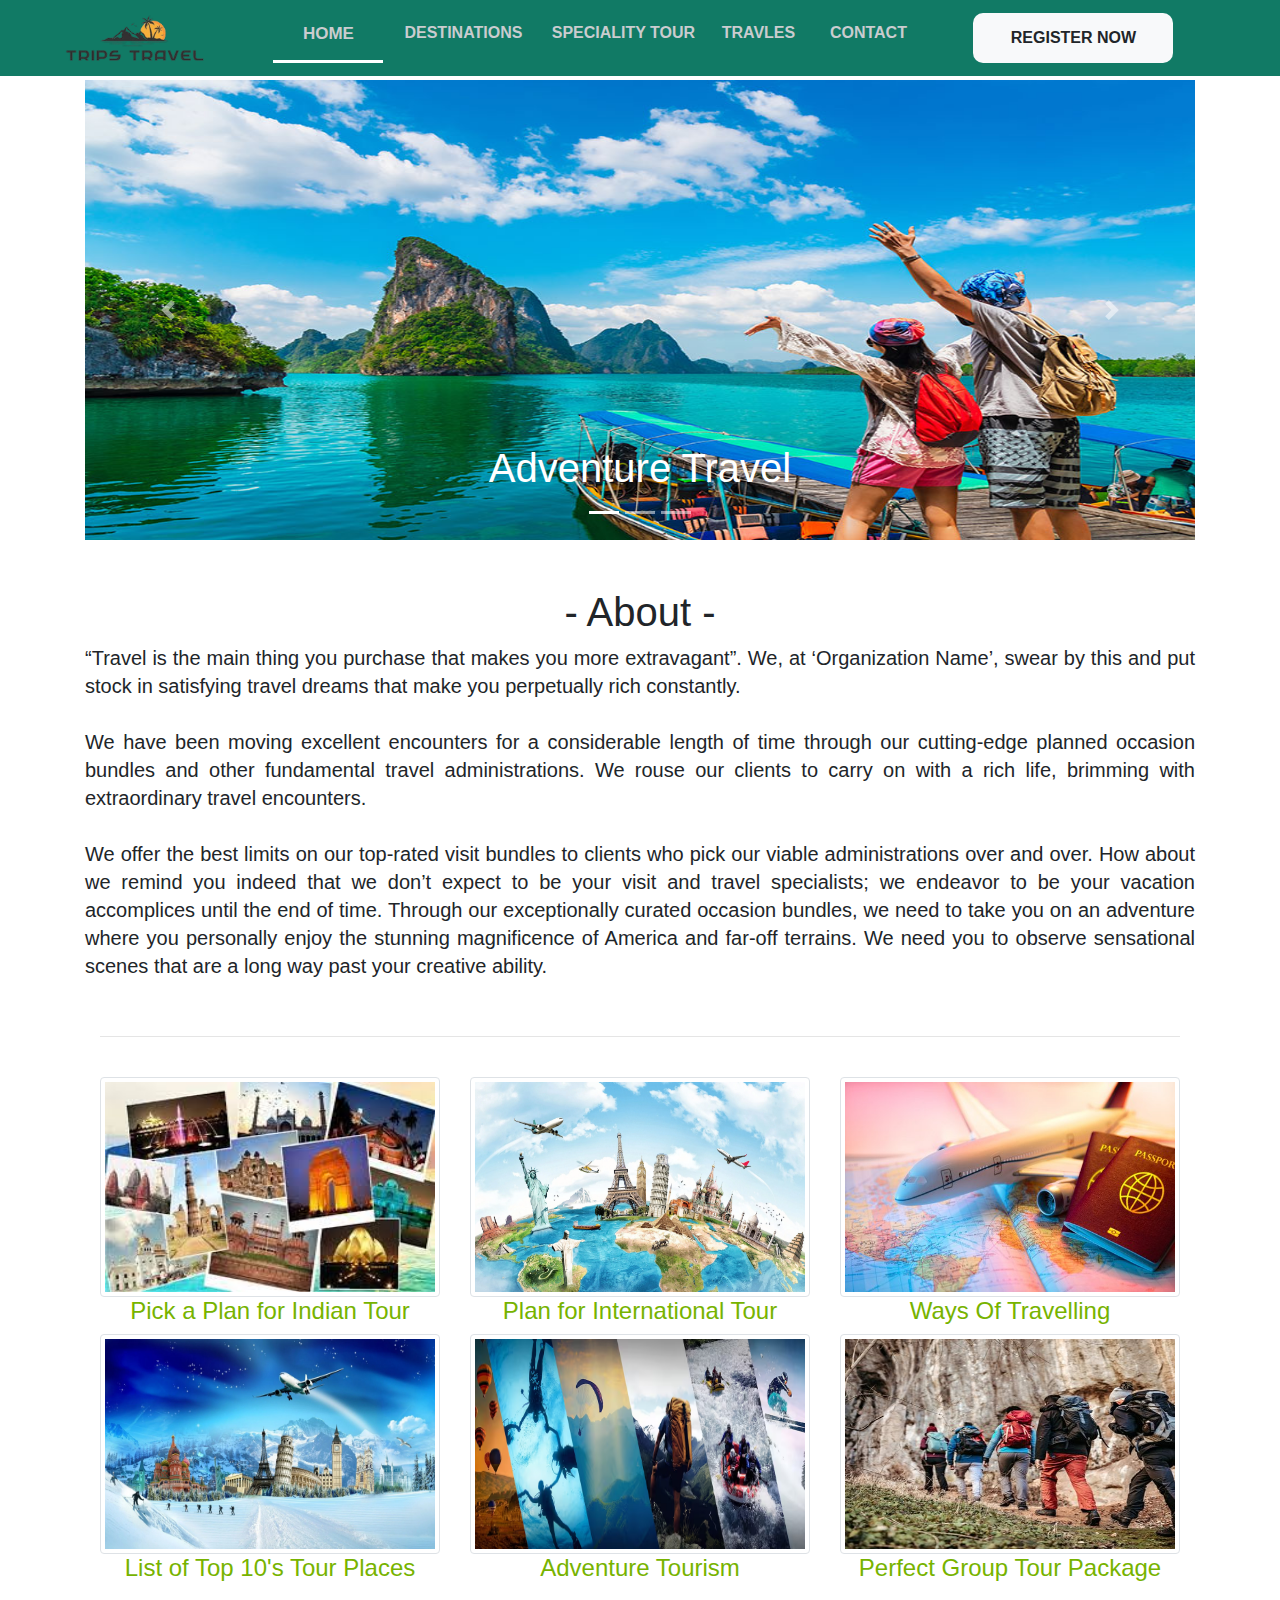
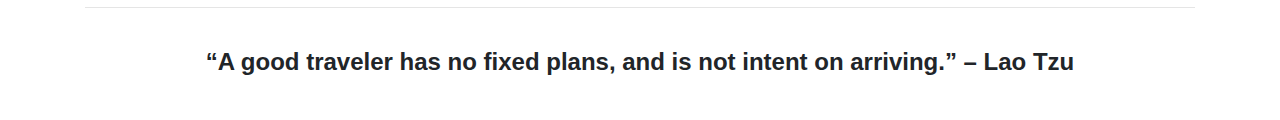
<file: index.html>
<!DOCTYPE html>
<html lang="en">
<head>
    <meta charset="UTF-8">
    <meta http-equiv="X-UA-Compatible" content="IE=edge">
    <meta name="viewport" content="width=device-width, initial-scale=1.0">
    <title>TRIP TRAVEL</title>
	

    <link rel="stylesheet" type="text/css" href="bootstrap.css">
	<script type="text/javascript" src="jquery.js"></script>
	<script type="text/javascript" src="popper.js"></script>
	<script type="text/javascript" src="bootstrap.js"></script>	
	<link rel="stylesheet" href="https://cdnjs.cloudflare.com/ajax/libs/font-awesome/6.3.0/css/all.min.css" integrity=
    <link rel="stylesheet" type="text/css" href="Master.css">
		
		<style type='text/css'>
		
		.carousel-inner img{
		width:100%;
		height:460px;
		
		}
		
		#zoom{
		height:220px;
		width:350px;
		}
		
		#zoom:hover{
 			-webkit-transform: scaleX(-1);
  			transform: scaleX(-1);
 		}	

 		#link:hover{
 			font-size: 25px;
 		}
		
		.l1:hover{
			color:black;
			
			
		}
		
		
		nav{
		background:#117A65;
		}
		
		nav a{
		color:#CACCCF !important;
		font-weight:bold;
		}
		
		nav li a:hover{
		color:white !important;
		font-weight:bold;
		transform:scale(1.1);
		}
		

		
		
		.search{
		width:200px;
		height:50px;
		font-weight:bold;
		text-transform:uppercase;
		border-radius:10px;
		}
		

		
		nav .img1{
			height:50px;
		}
		
		@media (min-width:1200px){
		
		.search{
			margin-left:50px;
			
		}
		
		
		}
		
		@media (min-width:992px)and (max-width:1200px){
		
		nav .img1{
			height:35px;
			margin-left:-40px;
		}
		
		
		nav #collapsibleNavbar{
			margin-left:-50px;
		}
		
		.search{
			margin-left:10px;
			width:170px;
			
		}
		
		}
		
		
		@media (min-width:768px)and (max-width:992px){
	
		.navbar-toggler{
		position:absolute;
		right:25px;
		top:20px;
		}
		
		}
		
		
		
		@media (min-width:576px)and (max-width:768px){
	
		.navbar-toggler{
		position:absolute;
		right:25px;
		top:20px;
		}
		
		
		}
		
		
		@media (min-width:0px)and (max-width:768px){
	
		.navbar-toggler{
		position:absolute;
		right:25px;
		top:12px;
		}

		nav .img1{
			height: 40px;
		}
		
		}
		
		
		
		</style>
		
</head>

<body>
	<nav class="navbar navbar-expand-lg navbar-light sticky-top px-5">
	  <div class="container-fluid ">
		<a class="navbar-brand" href="#"><img src='img1/logo1bg.png' class="img1" /> </a>
		
		<button class='navbar-toggler' type='button' data-toggle='collapse' data-target='#collapsibleNavbar'>
				<span class='navbar-toggler-icon'></span>
			
		</button>
			<div class="collapse navbar-collapse" id="collapsibleNavbar">
			  <ul class="navbar-nav me-auto mb-2 mb-lg-0" style='margin-left:50px;'>
			  
				<li class='nav-item active' style="border-bottom: 3px solid white; font-size: 17px;"><a class='nav-link l1' href='index.html' style='width:110px; text-align:center;'>HOME</a></li>
				<li class='nav-item'><a class='nav-link  l1' href='Destination.html' style='width:160px; text-align:center;'>DESTINATIONS</a></li>
				<li class='nav-item'><a class='nav-link  l1' href='Specialtour.html' style='width:160px; text-align:center;'>SPECIALITY TOUR</a></li>
				<li class='nav-item'><a class='nav-link  l1 '  href='Travel.html' style='width:110px; text-align:center;'>TRAVLES</a></li>
				<li class='nav-item'><a class='nav-link l1' href='Contact.html' style='width:110px; text-align:center;'>CONTACT</a></li>
				<li class='nav-item'><button class="btn bg-light search" type="submit">REGISTER NOW</button></li>
			  </ul>

				
			</div>
			
		</div>
	</nav>
	
	
	<section >
	
		<div class='container mt-1' >
		<div id='demo' class='carousel slide' data-ride='carousel'>
			
			<!-- Indicators -->
			<ul class='carousel-indicators'>
				<li data-target='#demo' data-slide-to='0' class='active'></li>
				<li data-target='#demo' data-slide-to='1'></li>
				<li data-target='#demo' data-slide-to='2'></li>
			</ul>
			<!-- THE SLIDEsHOW -->
			
			<div class='carousel-inner'>
				
				<div class='carousel-item active'>
					<a href='index.html#indexSection2'><img src='img1/ban2.jpg' alt='Advanture Travel' width='1100' height='460'></a>
					<div class='carousel-caption'>
						<h1><a href='index.html#indexSection2' style='color:white;'>Adventure Travel</a></h1>
					</div>
					
				</div>
				
				<div class='carousel-item'>
					<a href='Specialtour.html#SpecialtourSection2'><img src='img1/dubai.webp' alt='International' width='1100' height='460'></a>
					<div class='carousel-caption'>
						<h1><a href='Specialtour.html' style='color:white;'>International Tours</a></h1>
					</div>
					
				</div>
				
				<div class='carousel-item'>
					<a href='Destination.html#DestinationSection1'><img src='img1/ban1.webp' alt='Destination' width='1100' height='460'></a>
					<div class='carousel-caption'>
						<h1><a href='Destination.html' style='color:white;'>Indian LifeStyle</a></h1>
					</div>
					
				</div>
			</div>
			
			<!-- Left- and right control1 -->
			<a class='carousel-control-prev' href='#demo' data-slide='prev'>
				<span class='carousel-control-prev-icon'></span>
			</a> 
			
			<a class='carousel-control-next' href='#demo' data-slide='next'>
				<span class='carousel-control-next-icon'></span>
			</a> 
		</div><br><br>
		
		<div class='conatiner'>
			<div class='row'>
				<div class='col-12 col-sm-12 col-md-12 col-lg-12 col-xl-12'>
					<h1 style='text-align:center;'>- About -</h1>
				</div><br>
				<div class='col-12 col-sm-12 col-md-12 col-lg-12 col-xl-12' >
					<p style='font-size: 20px; line-height: 28px;text-align: justify;'>“Travel is the main thing you purchase that makes you more extravagant”. We, at ‘Organization Name’, swear by this and put stock in satisfying travel dreams that make you perpetually rich constantly.
					<br><br>
					We have been moving excellent encounters for a considerable length of time through our cutting-edge planned occasion bundles and other fundamental travel administrations. We rouse our clients to carry on with a rich life, brimming with extraordinary travel encounters.
					<br><br>
					We offer the best limits on our top-rated visit bundles to clients who pick our viable administrations over and over. How about we remind you indeed that we don’t expect to be your visit and travel specialists; we endeavor to be your vacation accomplices until the end of time.
					Through our exceptionally curated occasion bundles, we need to take you on an adventure where you personally enjoy the stunning magnificence of America and far-off terrains. We need you to observe sensational scenes that are a long way past your creative ability.

</p>
				</div>

			</div>

		</div>
		
		<div class='container'>	
			<br><hr><br>
			
			<div class='row' id='indexSection2'>
				<div class='col-12 col-sm-12 col-md-4 col-lg-4 col-xl-4'>
					<a href='Destination.html#DestinationSection1' style='color: #77b300;' ><img id='zoom' src='img1/indiant.jpeg' class='img-thumbnail img-fluid mx-auto d-block' ><h4 id='link' style='text-align:center; color:#77b300;'>Pick a Plan for Indian Tour</h4></a>
				</div>
				
				<div class='col-12 col-sm-12 col-md-4 col-lg-4 col-xl-4'>
					<a href='Specialtour.html#SpecialtourSection1' style='color:#77b300;'><img id='zoom' src='img1/inter.webp' class='img-thumbnail img-fluid mx-auto d-block'><h4 id='link' style='text-align:center; color:#77b300;'> Plan for International Tour</h4></a>
				</div>
				
				<div class='col-12 col-sm-12 col-md-4 col-lg-4 col-xl-4'>
					<a href='Travel.html#TravelSection1' style='color: #77b300;' ><img id='zoom' src='img1/pass.jpeg' class='img-thumbnail img-fluid mx-auto d-block' ><h4 id='link' style='text-align:center; color:#77b300;'>Ways Of Travelling</h4></a>
				</div>
				

				
			</div>	
			
			<div class='row'>
				<div class='col-12 col-sm-12 col-md-4 col-lg-4 col-xl-4'>
					<a href='Destination.html#DestinationSection2' style='color:#77b300;'><img id='zoom' src='img1/top.webp' class='img-thumbnail img-fluid mx-auto d-block'><h4 id='link' style='text-align:center; color:#77b300;'>
					List of Top 10's Tour Places
					</h4></a>
				</div>
				
				<div class='col-12 col-sm-12 col-md-4 col-lg-4 col-xl-4'>
					<a href='index.html#demo' style='color:#77b300;'><img id='zoom' src='img1/advan.avif' class='img-thumbnail img-fluid mx-auto d-block'><h4 id='link' style='text-align:center; color:#77b300;'>Adventure Tourism</h4></a>
				</div>
				
				<div class='col-12 col-sm-12 col-md-4 col-lg-4 col-xl-4'>
					<a href='#' style='color:#77b300;'><img id='zoom' src='img1/group.jpg' class='img-thumbnail img-fluid mx-auto d-block'><h4 id='link' style='text-align:center; color:#77b300;'>Perfect Group Tour Package</h4></a>
				</div>

				
			</div>
		</div><hr><br>

			<div class='row'>
				<div class='col-12 col-sm-12 col-md-12 col-lg-12 col-xl-12'>
					<h4 style='text-align:center'><b> “A good traveler has no fixed plans, and is not intent on arriving.” – Lao Tzu </b></h4>
				</div><br><br><br>
			</div>
			
		</div>		
	</section>
	
	
</body>
</html>
</file>
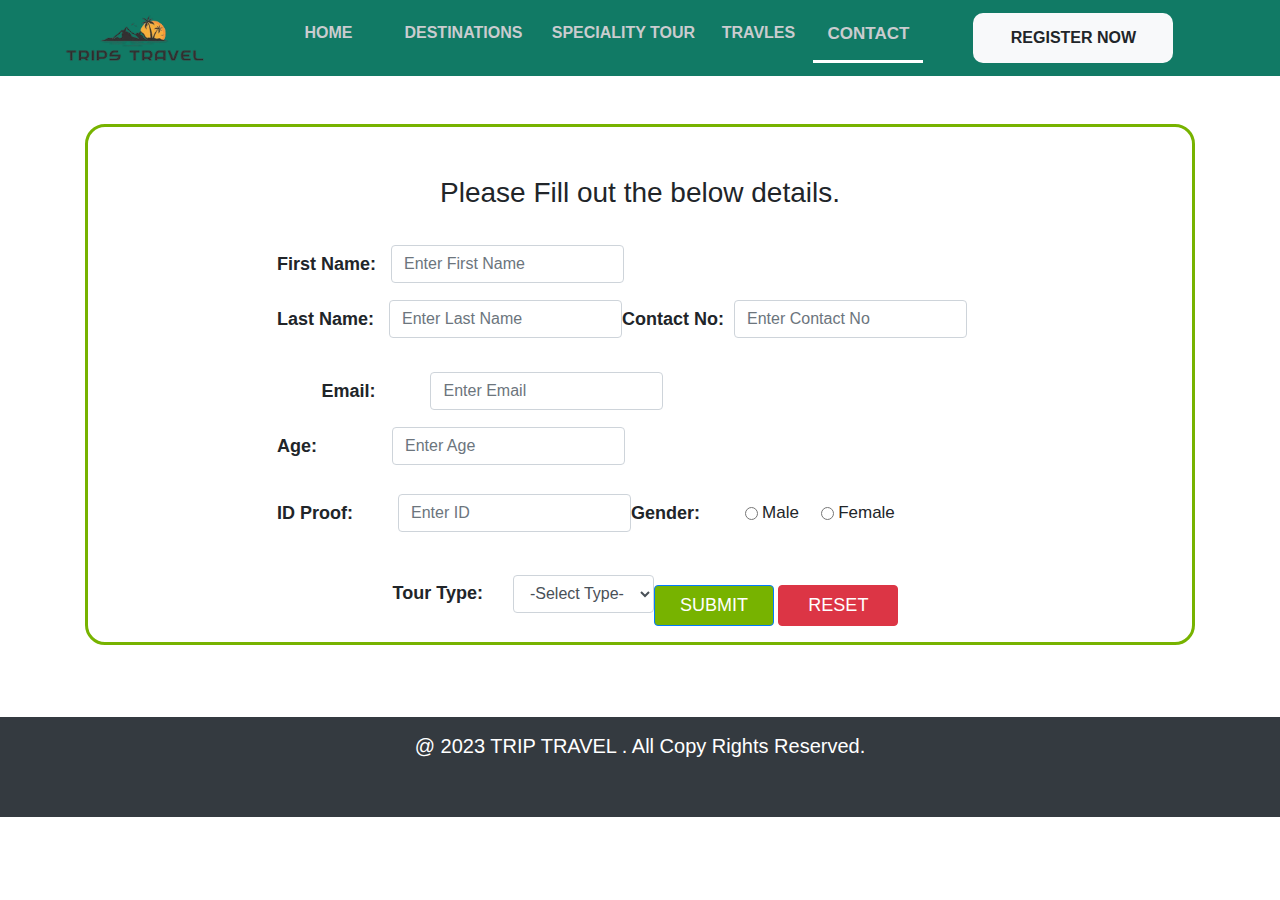
<file: Contact.html>
<!DOCTYPE html>
<html>
<head>
	<title>TRIP TRAVEL</title>
	<meta charset="utf-8">
  	<meta name="viewport" content="width=device-width, initial-scale=1">

	<link rel="stylesheet" type="text/css" href="bootstrap.css">
	<script type="text/javascript" src="jquery.js"></script>
	<script type="text/javascript" src="popper.js"></script>
	<script type="text/javascript" src="bootstrap.js"></script>	
	<link rel="stylesheet" type="text/css" href="Master.css">
	<script type="text/javascript" src="Contact.js"></script>

	<style type="text/css">
		label{
			font-weight: bolder;
			font-size: 18px;
		}

		span{
			font-style: italic;
			color: red;
			font-size: 16px;
		}
		
		
		nav{
		background:#117A65;
		}
		
		nav a{
		color:#CACCCF !important;
		font-weight:bold;
		}
		
		nav li a:hover{
		color:white !important;
		font-weight:bold;
		transform:scale(1.1);
		}
		
		
		.search{
		width:200px;
		height:50px;
		font-weight:bold;
		text-transform:uppercase;
		border-radius:10px;
		}
		

		
		nav .img1{
			height:50px;
		}
		
		@media (min-width:1200px){
		
		.search{
			margin-left:50px;
			
		}
		
		
		}
		
		@media (min-width:992px)and (max-width:1200px){
		
		nav .img1{
			height:35px;
			margin-left:-40px;
		}
		
		
		nav #collapsibleNavbar{
			margin-left:-50px;
		}
		
		.search{
			margin-left:10px;
			width:170px;
			
		}
		
		}
		
		
		@media (min-width:768px)and (max-width:992px){
	
		.navbar-toggler{
		position:absolute;
		right:25px;
		top:20px;
		}
		
		}
		
		
		
		@media (min-width:576px)and (max-width:768px){
	
		.navbar-toggler{
		position:absolute;
		right:25px;
		top:20px;
		}
		
		
		}
		
		
		@media (min-width:0px)and (max-width:768px){
	
		.navbar-toggler{
		position:absolute;
		right:25px;
		top:12px;
		}

		nav .img1{
			height: 40px;
		}
		
		}
		
	</style>
</head>
<body>
	<nav class="navbar navbar-expand-lg navbar-light sticky-top px-5">
	  <div class="container-fluid">
		<a class="navbar-brand" href="#"><img src='img1/logo1bg.png' class="img1" /> </a>
		<button class='navbar-toggler' type='button' data-toggle='collapse' data-target='#collapsibleNavbar'>
				<span class='navbar-toggler-icon'></span>
			
		</button>
			<div class="collapse navbar-collapse" id="collapsibleNavbar">
			  <ul class="navbar-nav me-auto mb-2 mb-lg-0"style='margin-left:50px;'>
				<li class='nav-item'><a class='nav-link l1' href='index.html' style='width:110px; text-align:center;'>HOME</a></li>
				<li class='nav-item' ><a class='nav-link  l1' href='Destination.html' style='width:160px; text-align:center;'>DESTINATIONS</a></li>
				<li class='nav-item' ><a class='nav-link  l1' href='Specialtour.html' style='width:160px; text-align:center;'>SPECIALITY TOUR</a></li>
				<li class='nav-item'><a class='nav-link  l1 '  href='Travel.html' style='width:110px; text-align:center;'>TRAVLES</a></li>
				<li class='nav-item active'  style="border-bottom: 3px solid white; font-size: 17px;"><a class='nav-link l1' href='Contact.html' style='width:110px; text-align:center;'>CONTACT</a></li>
				<li class='nav-item'><button class="btn bg-light search" type="submit">REGISTER NOW</button></li>
			  </ul>
			</div>
		</div>
	</nav>

	<section>
	
		<div class="container my-5">
			<div class="contact" style="border:3px solid  #77b300; border-radius: 20px;">
				<div class="row">
					<div class="col-12 col-sm-12 col-md-12 col-lg-12 col-xl-12">
						<h3 style="text-align: center; padding-top: 15px; ">	 <br>Please Fill out the below details.</h3><br>
					</div><br><br>

					<div class="col-6 col-sm-12 col-md-8 col-lg-8 col-xl-8 mx-auto">
						<form class="form-inline pb-3 mt-1"  name="form1" class="frm_message" method="post" autocomplete="off" onsubmit="return Reg()" style="padding-bottom: 20px;">
							<div class="form-group">
						      	<label for="Fname">First Name: &nbsp;&nbsp;</label>
						      	<input type="text" class="form-control" id="Fname" placeholder="Enter First Name" name="Fname" required=""><span id="Fnamemsg"></span>
						    </div>&nbsp; &nbsp;&nbsp;&nbsp;&nbsp;&nbsp;&nbsp;&nbsp;

						    <div class="form-group">
						      	<label for="Lname">Last Name: &nbsp;&nbsp;</label>
						      	<input type="text" class="form-control" id="Lname" placeholder="Enter Last Name" name="Lname" required=""><span id="Lnamemsg" required=""></span>
						    </div><br><br><br>

						    <div class="form-group">
						     	<label for="Cnumber">Contact No: &nbsp;</label>
						      	<input type="number" class="form-control" id="Cnumber" placeholder="Enter Contact No" name="Cnumber" required=""> <span id="mobilemsg"></span>
						    </div>&nbsp; &nbsp;&nbsp;&nbsp;&nbsp;&nbsp;&nbsp;&nbsp;&nbsp;

						    <div class="form-group">
						      	<label for="email">Email: &nbsp;&nbsp;&nbsp;&nbsp;&nbsp;&nbsp;&nbsp;&nbsp;&nbsp;&nbsp;</label>
						      	<input type="email" class="form-control" id="email" placeholder="Enter Email" name="email" required=""> <span id="emailmsg"></span>
						    </div><br><br><br>

						    <div class="form-group">
						      	<label for="age">Age: &nbsp;&nbsp;&nbsp;&nbsp;&nbsp;&nbsp;&nbsp;&nbsp;&nbsp;&nbsp;&nbsp;&nbsp;&nbsp;&nbsp;</label>
						      	<input type="number" class="form-control" id="age" placeholder="Enter Age" name="age" required=""> <span id="agemsg"></span>
						    </div>&nbsp; &nbsp;&nbsp;&nbsp;&nbsp;&nbsp;&nbsp;&nbsp;&nbsp;

						    <div class="form-group">
						      	<label for="IDPROOF">ID Proof: &nbsp;&nbsp;&nbsp;&nbsp;&nbsp;&nbsp;&nbsp;&nbsp;</label>
						      	<input type="text" class="form-control" id="ID" placeholder="Enter ID " name="id" required=""> <span id="heightmsg"></span>
						    </div><br><br><br><br>

							
						    <div class="form-check">
						    	<label>Gender: &nbsp;&nbsp;&nbsp;&nbsp;&nbsp;&nbsp;&nbsp;&nbsp;</label>
							  	<label style="font-weight: normal; font-size: 17px;" class="form-check-label">
							    <input type="radio" class="form-check-input" name="gender">Male
							  	</label>&nbsp;&nbsp;&nbsp;&nbsp;&nbsp;
							
							  	<label style="font-weight: normal; font-size: 17px;" class="form-check-label">
							    <input type="radio" class="form-check-input" name="gender">Female
							  	</label><span id="gendermsg"></span>
							</div><br>&nbsp;&nbsp;&nbsp;&nbsp;&nbsp;&nbsp;&nbsp;&nbsp;&nbsp;&nbsp;&nbsp;&nbsp;&nbsp;&nbsp;&nbsp;&nbsp;&nbsp;&nbsp;&nbsp;&nbsp;&nbsp;&nbsp;&nbsp;&nbsp;&nbsp;&nbsp;

						    <div class="form-group">
						      	<label for="tour2">Tour Type: &nbsp;&nbsp;&nbsp;&nbsp;&nbsp;</label>
						     	<select class="form-control" name="tourf2" id="toure" required="">
									<option value="0">-Select Type-</option>
									<option value="1">Solo</option>
									<option value="2">Group</option>
									<option value="3">Couple</option>
								</select> <span id="tpourmsg"></span>
						    </div><br>
							
							
							<div class='btn1 mt-4'>
								<input style="font-size: 18px ; width: 120px; background: #77b300; border:1px solid  0/87#77b300;"  type="submit" name="" value="SUBMIT" class="btn btn-primary">		
								<input style="font-size: 18px; width: 120px;" type="Reset" name="" value="RESET" class="btn btn-danger">
							</div>
						</form>
					</div>
				</div>		
			</div>
		</div>
	</section><br> 

	<footer class="bg-dark">
		<div class="row">
			<div class="col-12 col-sm-12 col-md-12 col-lg-12 col-xl-12">
				<h4>@ 2023 TRIP TRAVEL . All Copy Rights Reserved.</h4>
			</div>
		</div>
	</footer>

</body>
</html>
</file>
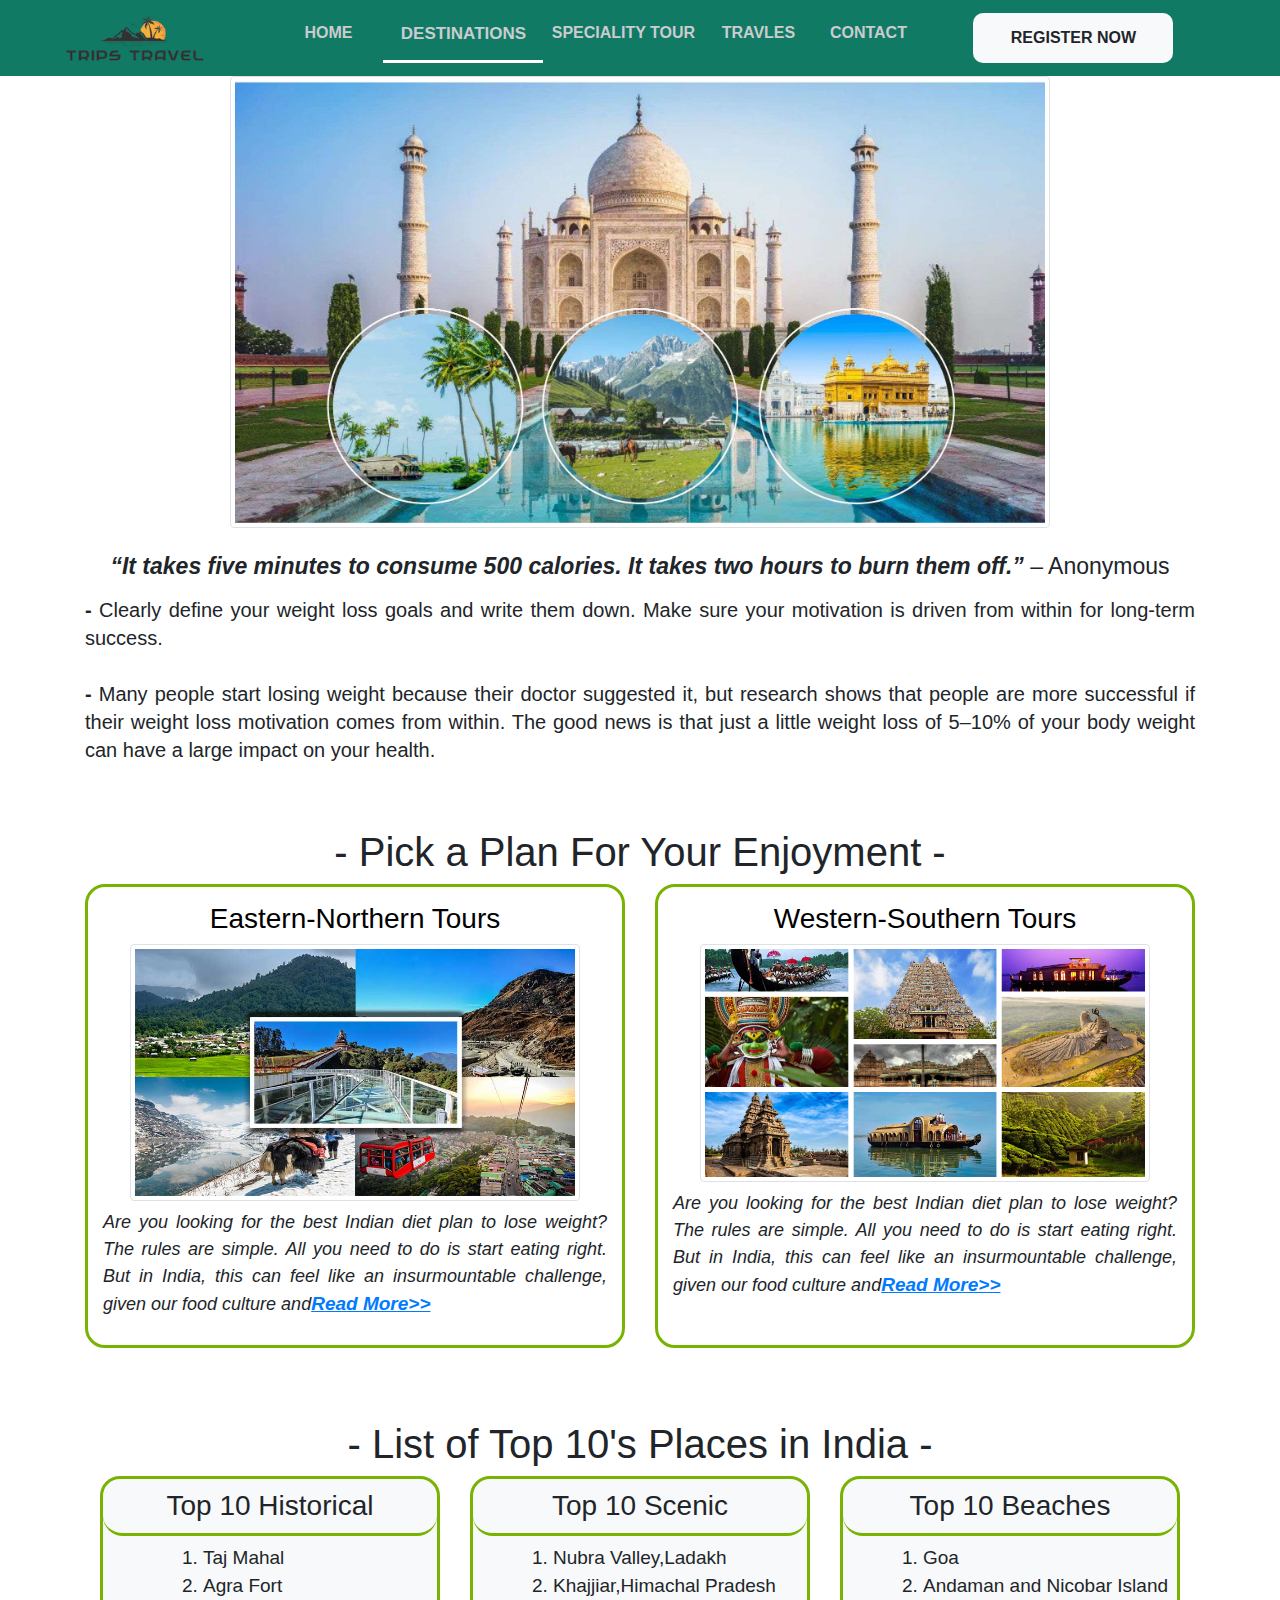
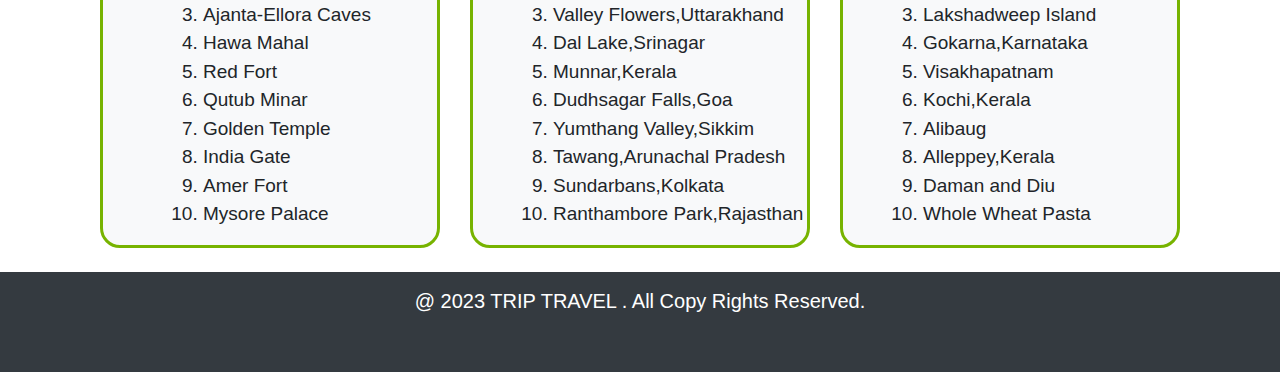
<file: Destination.html>
<!DOCTYPE html>
<html>
<head>
	<title>TRIP TRAVEL</title>
	<meta charset="utf-8">
  	<meta name="viewport" content="width=device-width, initial-scale=1">
	
	<link rel='stylesheet' type='text/css' href='bootstrap.css'>
	<script type='text/javascript' src='jquery.js'></script>
	<script type='text/javascript' src='popper.js'></script>
	<script type='text/javascript' src='bootstrap.js'></script>
	<link rel='stylesheet' type='text/css' href='Master.css'>
	
	<script>
		$(document).ready(function(){
  		$('[data-toggle="popover"]').popover();      
		});
	
	</script>
	
	<style type='text/css'>
		#plan:hover{
			text-decoration: underline;
			color:#ff471a; 
		}

		#zoom:hover{
 			-webkit-transform: scaleX(-1);
  			transform: scaleX(-1);
 		}
		
		.l1:hover{
		color:black;
			
			
		}
		
	
		
		nav{
		background:#117A65;
		}
		
		nav a{
		color:#CACCCF !important;
		font-weight:bold;
		}
		
		nav li a:hover{
		color:white !important;
		font-weight:bold;
		transform:scale(1.1);
		}
		
		
		.search{
		width:200px;
		height:50px;
		font-weight:bold;
		text-transform:uppercase;
		border-radius:10px;
		}
		

		
		nav .img1{
			height:50px;
		}
		
		@media (min-width:1200px){
		
		.search{
			margin-left:50px;
			
		}
		
		
		}
		
		@media (min-width:992px)and (max-width:1200px){
		
		nav .img1{
			height:35px;
			margin-left:-40px;
		}
		
		
		nav #collapsibleNavbar{
			margin-left:-50px;
		}
		
		.search{
			margin-left:10px;
			width:170px;
			
		}
		
		}
		
		
		@media (min-width:768px)and (max-width:992px){
	
		.navbar-toggler{
		position:absolute;
		right:25px;
		top:20px;
		}
		
		}
		
		
		
		@media (min-width:576px)and (max-width:768px){
	
		.navbar-toggler{
		position:absolute;
		right:25px;
		top:20px;
		}
		
		
		}
		
		
		@media (min-width:0px)and (max-width:768px){
	
		.navbar-toggler{
		position:absolute;
		right:25px;
		top:12px;
		}

		nav .img1{
			height: 40px;
		}
		
		}
		
		
	</style>
	
</head>

<body>
	
	<nav class="navbar navbar-expand-lg navbar-light sticky-top px-5">
	  <div class="container-fluid ">
		<a class="navbar-brand" href="#"><img src='img1/logo1bg.png' class="img1" /> </a>
		<!-- <button class="navbar-toggler" type="button" data-bs-toggle="collapse" data-bs-target="#navbarTogglerDemo02" aria-controls="navbarTogglerDemo02" aria-expanded="false" aria-label="Toggle navigation"> -->
		  <!-- <span class="navbar-toggler-icon"></span> -->
		<!-- </button> -->
		
		<button class='navbar-toggler' type='button' data-toggle='collapse' data-target='#collapsibleNavbar'>
				<span class='navbar-toggler-icon'></span>
			
		</button>
			<div class="collapse navbar-collapse" id="collapsibleNavbar">
			  <ul class="navbar-nav me-auto mb-2 mb-lg-0" style='margin-left:50px;'>
				<li class='nav-item'><a class='nav-link l1' href='index.html' style='width:110px; text-align:center;'>HOME</a></li>
				<li class='nav-item active'  style="border-bottom: 3px solid white; font-size: 17px;"><a class='nav-link  l1' href='Destination.html' style='width:160px; text-align:center;'>DESTINATIONS</a></li>
				<li class='nav-item'><a class='nav-link  l1' href='Specialtour.html' style='width:160px; text-align:center;'>SPECIALITY TOUR</a></li>
				<li class='nav-item'><a class='nav-link  l1 '  href='Travel.html' style='width:110px; text-align:center;'>TRAVLES</a></li>
				<li class='nav-item'><a class='nav-link l1' href='Contact.html' style='width:110px; text-align:center;'>CONTACT</a></li>
				<li class='nav-item'><button class="btn bg-light search" type="submit">REGISTER NOW</button></li>
			  </ul>
			</div>
		</div>
	</nav>
	
	<section>
			
		<div class='container'>
			<div class='cont'>
				<div class='row'>
					<div class='col-12 col-sm-12 col-md-12 col-lg-12 col-xl-12'>
						<img src='img1/3india.jpeg' height='420' width='820' class='img-thumbnail img-fluid mx-auto d-block' ><br>
					</div>
					
				<div class='col-12 col-sm-12 col-md-12 col-lg-12 col-xl-12'>
					<p style="font-size: 23px; line-height: 28px; text-align: center;"><b></b> <b><i>“It takes five minutes to consume 500 calories. It takes two hours to burn them off.”</i></b> – Anonymous  <br>
						</p>
				</div>
				
				<div class="col-12 col-sm-12 col-md-12 col-lg-12 col-xl-12">
						<p style="font-size: 20px; line-height: 28px; text-align: justify;">
						<b>-</b> Clearly define your weight loss goals and write them down. Make sure your motivation is driven from within for long-term success. <br><br>

						<b>-</b>  Many people start losing weight because their doctor suggested it, but research shows that people are more successful if their weight loss motivation comes from within. The good news is that just a little weight loss of 5–10% of your body weight can have a large impact on your health.
						</p><br>
					</div>	
				
				</div>
			</div>
		</div><br>
		
		<div class='container'>
			<div class='cont2' id='DestinationSection1'>
					<div class='col-12 col-sm-12 col-md-12 col-lg-12 col-xl-12'>
						<h1 style='text-align:center;'>- Pick a Plan For Your Enjoyment -</h1>
					</div>
			
				
			<div class='row'>
				<div class='col-12 col-sm-12 col-md-6 col-lg-6 col-xl-6'>
					<div class='Travelplan' style='border:3px solid #77b300;border-radius:20px;padding:15px 5px 5px 5px;'>
						<a href='ENtour.html'><h3 id='plan' style='text-align:center;color:black;'>Eastern-Northern Tours</h3></a>
						<a href='ENtour.html'><img id='zoom' src='img1/North-East-india.jpg' class='img-thumbnail img-fluid mx-auto d-block' height='250' width='450'></a>
						
						<p style='text-align:justify; font-size:18px; padding:8px 10px 5px 10px'><i>Are you looking for the best Indian diet plan to lose weight? The rules are simple. All you need to do is start eating right. But in India, this can feel like an insurmountable challenge, given our food culture and<a style='font-size:19px;' href='#'><b><u>Read More>></u></b></a></i></p>
					</div>
				</div>
				<div class='col-12 col-sm-12 col-md-6 col-lg-6 col-xl-6'>
					<div class='Travelplan' style='border:3px solid #77b300;border-radius:20px;padding:15px 5px 25px 5px;'>
						<a href='WStour.html'><h3 id='plan' style='text-align:center;color:black;'>Western-Southern Tours</h3></a>
						<a href='WStour.html'><img id='zoom' src='img1/south.png' class='img-thumbnail img-fluid mx-auto d-block' height='250' width='450'></a>
						
						<p style='text-align:justify; font-size:18px; padding:8px 10px 5px 10px'><i>Are you looking for the best Indian diet plan to lose weight? The rules are simple. All you need to do is start eating right. But in India, this can feel like an insurmountable challenge, given our food culture and<a style='font-size:19px;' href='#'><b><u>Read More>></u></b></a></i></p>
					</div>
				</div>
			</div>
		</div><br><br><br>
		
		
		<div class='container'>
			<div id='DestinationSection2'>
				<div class='row'>
					<div class='col-12 col-sm-12 col-md-12 col-lg-12 col-xl-12'>
						<h1 style='text-align:center'>- List of Top 10's Places in India -</h1>
					</div>
				</div>
				
				<div class='row'>
					<div class='col-12 col-sm-12 col-md-4 col-lg-4 col-xl-4'>
						<div style='border:3px solid #77b300; border-radius:20px;' class='bg-light'>
							<h3 style='text-align:center; border-bottom:3px solid #77b300; border-radius:20px; padding-top:10px; padding-bottom:10px;'>Top 10 Historical</h3>
							<ol style="padding-left: 100px; font-size: 19px;">
								<li>Taj Mahal</li>
								<li>Agra Fort</li>
								<li>Ajanta-Ellora Caves</li>
								<li>Hawa Mahal</li>
								<li>Red Fort</li>
								<li>Qutub Minar</li>
								<li>Golden Temple</li>
								<li>India Gate</li>
								<li>Amer Fort</li>
								<li>Mysore Palace</li>
							</ol>
						</div>
					</div>
					
					
					<div class="col-12 col-sm-12 col-md-4 col-lg-4 col-xl-4">
						<div style="border:3px solid  #77b300; border-radius: 20px;" class="bg-light">
							<h3 style="text-align: center; border-bottom: 3px solid  #77b300; border-radius: 20px; padding-top: 10px; padding-bottom: 10px; ">Top 10 Scenic </h3>
							<ol style="padding-left: 80px; font-size: 19px;">
								<li>Nubra Valley,Ladakh</li>
								<li>Khajjiar,Himachal Pradesh</li>
								<li>Valley Flowers,Uttarakhand </li>
								<li>Dal Lake,Srinagar</li>
								<li>Munnar,Kerala</li>
								<li>Dudhsagar Falls,Goa</li>
								<li>Yumthang Valley,Sikkim</li>
								<li>Tawang,Arunachal Pradesh</li>
								<li>Sundarbans,Kolkata</li>
								<li>Ranthambore Park,Rajasthan</li>	
							</ol>
						</div>
					</div>

					<div class="col-12 col-sm-12 col-md-4 col-lg-4 col-xl-4">
						<div style="border:3px solid  #77b300; border-radius: 20px;" class="bg-light">
							<h3 style="text-align: center; border-bottom: 3px solid  #77b300; border-radius: 20px; padding-top: 10px; padding-bottom: 10px; ">Top 10 Beaches </h3>
							<ol style="padding-left: 80px; font-size: 19px;">
								<li>Goa</li>
								<li>Andaman and Nicobar Island</li>
								<li>Lakshadweep Island</li>
								<li>Gokarna,Karnataka</li>
								<li>Visakhapatnam</li>
								<li>Kochi,Kerala</li>
								<li>Alibaug</li>
								<li>Alleppey,Kerala</li>
								<li>Daman and Diu</li>
								<li>Whole Wheat Pasta</li>
							</ol>
						</div>
					</div>
				</div>
				
				
			</div>
		</div>
	
	
	</section><br>



	
	<footer class='bg-dark'>
		<div class='row'>
			<div class='col-12 col-sm-12 col-md-12 col-lg-12 col-xl-12'>
				<h4>@ 2023 TRIP TRAVEL . All Copy Rights Reserved.</h4>
			</div>
		</div>
	
	</footer>
	
</body>

</html>
</file>
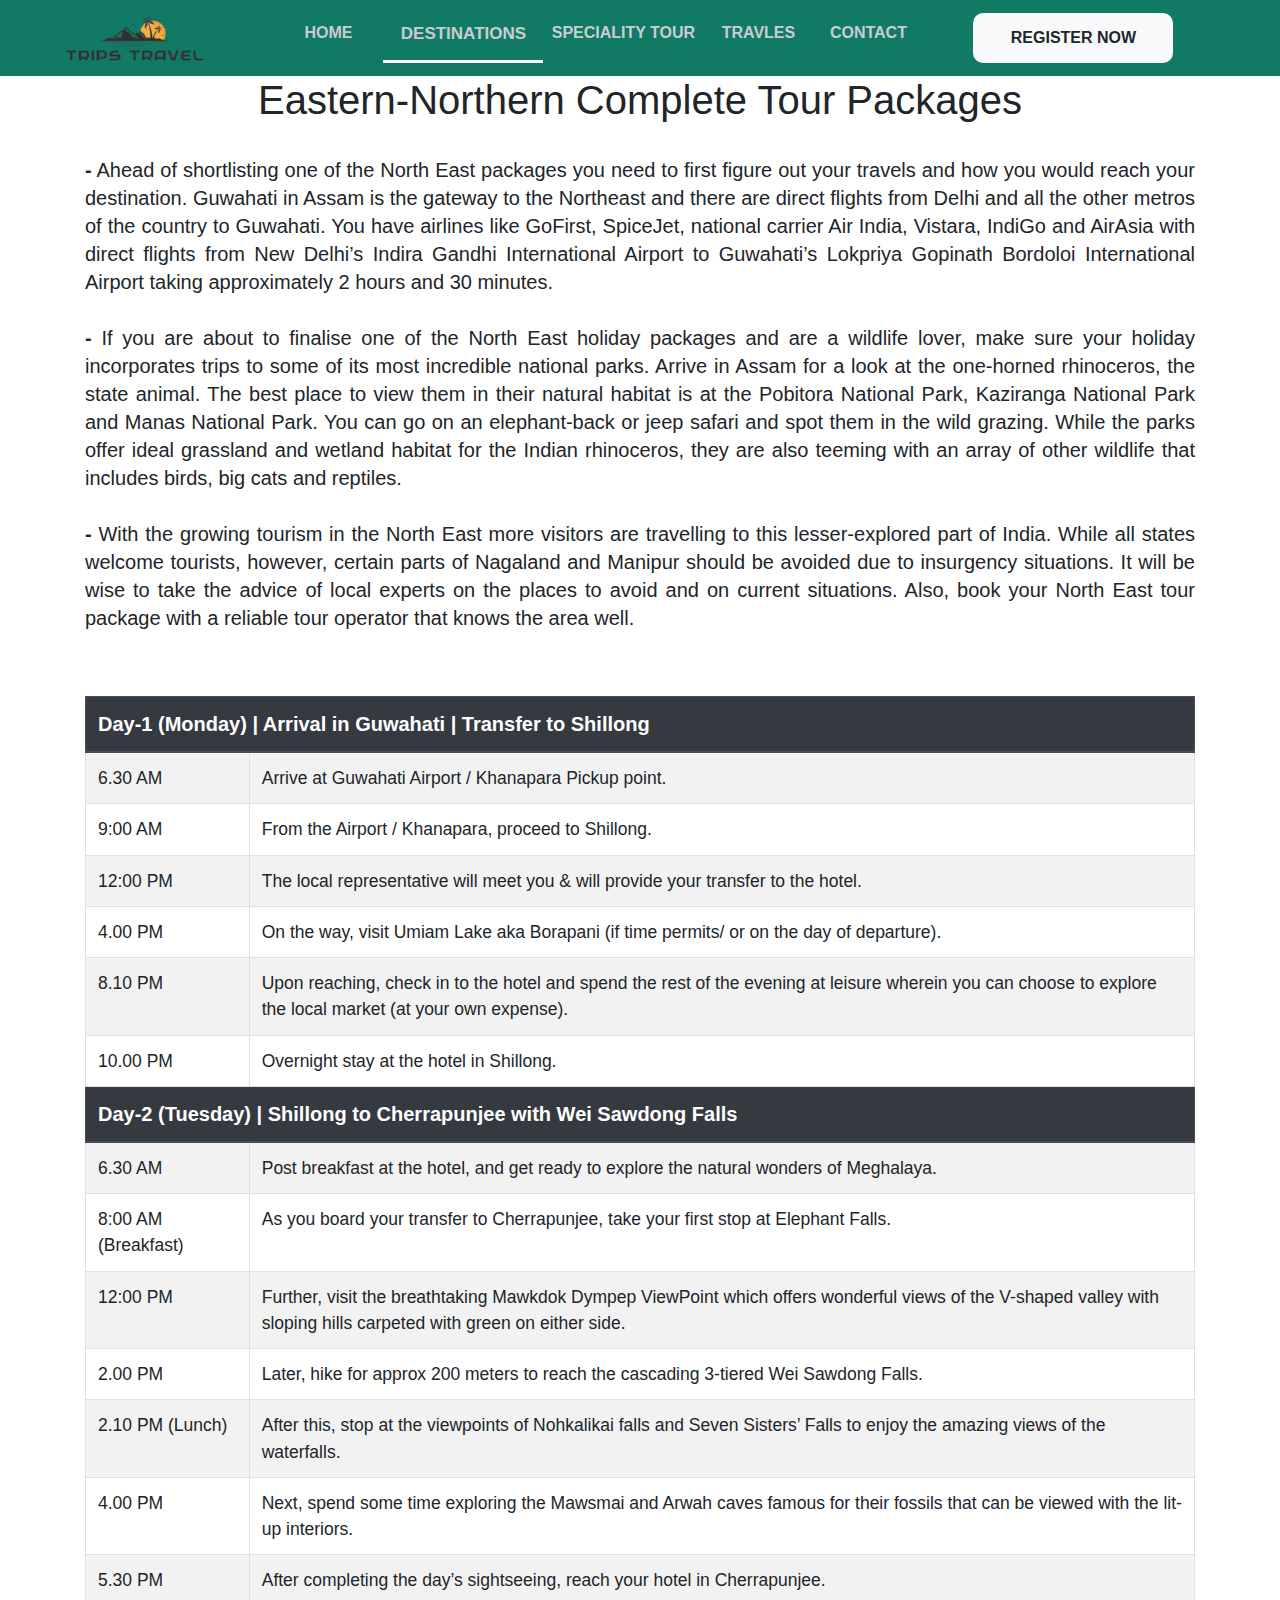
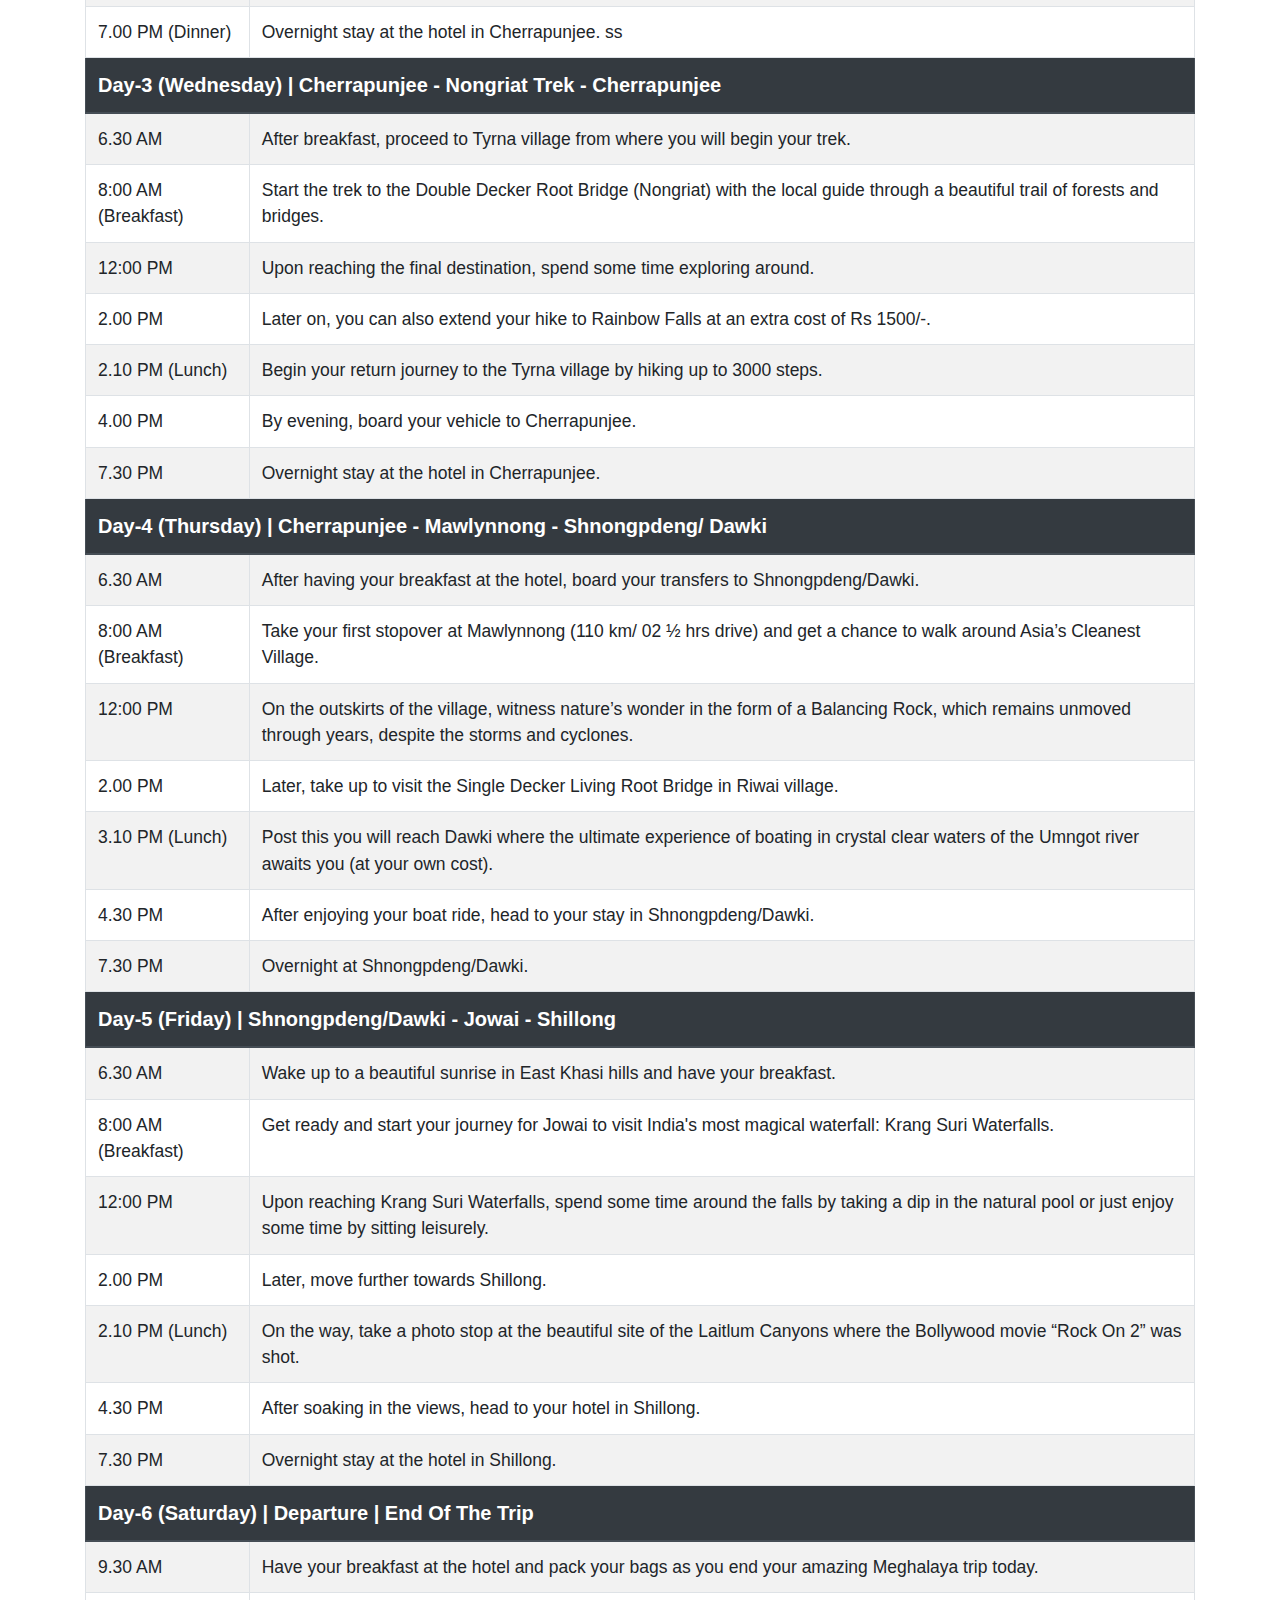
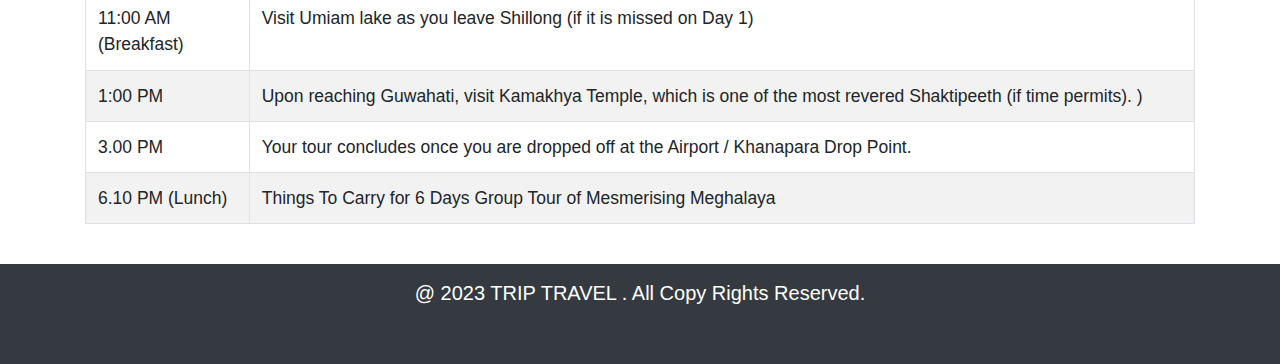
<file: ENtour.html>
<!DOCTYPE html>
<html>
<head>
	<title>TRIP TRAVEL</title>
	<meta charset="utf-8">
  	<meta name="viewport" content="width=device-width, initial-scale=1">

	<link rel="stylesheet" type="text/css" href="bootstrap.css">
	<script type="text/javascript" src="jquery.js"></script>
	<script type="text/javascript" src="popper.js"></script>
	<script type="text/javascript" src="bootstrap.js"></script>	
	<link rel="stylesheet" type="text/css" href="Master.css">
	
	<style>
		
		nav{
		background:#117A65;
		}
		
		nav a{
		color:#CACCCF !important;
		font-weight:bold;
		}
		
		nav li a:hover{
		color:white !important;
		font-weight:bold;
		transform:scale(1.1);
		}
		
		

	
		.search{
		width:200px;
		height:50px;
		font-weight:bold;
		text-transform:uppercase;
		border-radius:10px;
		}
		

		
		nav .img1{
			height:50px;
		}
		
		@media (min-width:1200px){
		
		.search{
			margin-left:50px;
			
		}
		
		
		}
		
		@media (min-width:992px)and (max-width:1200px){
		
		nav .img1{
			height:35px;
			margin-left:-40px;
		}
		
		
		nav #collapsibleNavbar{
			margin-left:-50px;
		}
		
		.search{
			margin-left:10px;
			width:170px;
			
		}
		
		}
		
		
		@media (min-width:768px)and (max-width:992px){
	
		.navbar-toggler{
		position:absolute;
		right:25px;
		top:20px;
		}
		
		}
		
		
		
		@media (min-width:576px)and (max-width:768px){
	
		.navbar-toggler{
		position:absolute;
		right:25px;
		top:20px;
		}
		
		
		}
		
		
		@media (min-width:0px)and (max-width:768px){
	
		.navbar-toggler{
		position:absolute;
		right:25px;
		top:12px;
		}

		nav .img1{
			height: 40px;
		}
		
		}
		
	
	</style>
	
</head>
<body>
	


	<nav class="navbar navbar-expand-lg navbar-light sticky-top px-5">
	  <div class="container-fluid">
		<a class="navbar-brand" href="#"><img src='img1/logo1bg.png' class="img1" /> </a>
		<!-- <button class="navbar-toggler" type="button" data-bs-toggle="collapse" data-bs-target="#navbarTogglerDemo02" aria-controls="navbarTogglerDemo02" aria-expanded="false" aria-label="Toggle navigation"> -->
		  <!-- <span class="navbar-toggler-icon"></span> -->
		<!-- </button> -->
			<button class='navbar-toggler' type='button' data-toggle='collapse' data-target='#collapsibleNavbar'>
				<span class='navbar-toggler-icon'></span>
			
		</button>
			<div class="collapse navbar-collapse" id="collapsibleNavbar">
			  <ul class="navbar-nav me-auto mb-2 mb-lg-0" style='margin-left:50px;'>
				<li class='nav-item'><a class='nav-link l1' href='index.html' style='width:110px; text-align:center;'>HOME</a></li>
				<li class='nav-item active'  style="border-bottom: 3px solid white; font-size: 17px;"><a class='nav-link  l1' href='Destination.html' style='width:160px; text-align:center;'>DESTINATIONS</a></li>
				<li class='nav-item'><a class='nav-link  l1' href='Specialtour.html' style='width:160px; text-align:center;'>SPECIALITY TOUR</a></li>
				<li class='nav-item'><a class='nav-link  l1 '  href='Travel.html' style='width:110px; text-align:center;'>TRAVLES</a></li>
				<li class='nav-item'><a class='nav-link l1' href='Contact.html' style='width:110px; text-align:center;'>CONTACT</a></li>
				<li class='nav-item'><button class="btn bg-light search" type="submit">REGISTER NOW</button></li>
			  </ul>
			  
			</div>
		</div>
	</nav>


	<section>
		<div class="container">
			<div class="row">
				<div >
					<div class="col-12 col-sm-12 col-md-12 col-lg-12 col-xl-12">
						<h1 style="text-align: center;"> Eastern-Northern Complete Tour Packages</h1>
					</div><br>

					<div class="col-12 col-sm-12 col-md-12 col-lg-12 col-xl-12">
						<p style="font-size: 20px; line-height: 28px; text-align: justify;"><b>-</b> Ahead of shortlisting one of the North East packages you need to first figure out your travels and how you would reach your destination. Guwahati in Assam is the gateway to the Northeast and there are direct flights from Delhi and all the other metros of the country to Guwahati. You have airlines like GoFirst, SpiceJet, national carrier Air India, Vistara, IndiGo and AirAsia with direct flights from New Delhi’s Indira Gandhi International Airport to Guwahati’s Lokpriya Gopinath Bordoloi International Airport taking approximately 2 hours and 30 minutes.<br><br>

						<b>-</b> If you are about to finalise one of the North East holiday packages and are a wildlife lover, make sure your holiday incorporates trips to some of its most incredible national parks. Arrive in Assam for a look at the one-horned rhinoceros, the state animal. The best place to view them in their natural habitat is at the Pobitora National Park, Kaziranga National Park and Manas National Park. You can go on an elephant-back or jeep safari and spot them in the wild grazing. While the parks offer ideal grassland and wetland habitat for the Indian rhinoceros, they are also teeming with an array of other wildlife that includes birds, big cats and reptiles.<br><br> 
						
						<b>-</b> With the growing tourism in the North East more visitors are travelling to this lesser-explored part of India. While all states welcome tourists, however, certain parts of Nagaland and Manipur should be avoided due to insurgency situations. It will be wise to take the advice of local experts on the places to avoid and on current situations. Also, book your North East tour package with a reliable tour operator that knows the area well.</p>
					</div>
				</div>
			</div>
		</div><br><br>
		
		<div class="container" id="table">	
			<div class="table-responsive">
				<table class="table table-striped table-bordered table-hover" style="font-size: 17.5px;">
					<thead class="thead-dark" style="font-size: 20px;">
						<tr>
							<th colspan="2">Day-1 (Monday) |
							Arrival in Guwahati | Transfer to Shillong
							</th>
						</tr>
					</thead>
					<tr>
						<td>6.30 AM</td>
						<td>Arrive at Guwahati Airport / Khanapara Pickup point.</td>
					</tr>
					<tr>
						<td>9:00 AM </td>
						<td>From the Airport / Khanapara, proceed to Shillong.</td>
					</tr>
					<tr>
						<td>12:00 PM</td>
						<td>The local representative will meet you & will provide your transfer to the hotel.</td>
					</tr>
					<tr>
						<td>4.00 PM</td>
						<td>On the way, visit Umiam Lake aka Borapani (if time permits/ or on the day of departure).</td>
					</tr>
					<tr>
						<td>8.10 PM </td>
						<td>Upon reaching, check in to the hotel and spend the rest of the evening at leisure wherein you can choose to explore the local market (at your own expense).</td>
					</tr>
					<tr>
						<td>10.00 PM</td>
						<td>Overnight stay at the hotel in Shillong.</td>
					</tr>

					<thead class="thead-dark" style="font-size: 20px;">
						<tr>
							<th colspan="2">Day-2 (Tuesday) | Shillong to Cherrapunjee with Wei Sawdong Falls
</th>
						</tr>
					</thead>
					<tr>
						<td>6.30 AM</td>
						<td>Post breakfast at the hotel, and get ready to explore the natural wonders of Meghalaya.</td>
					</tr>
					<tr>
						<td>8:00 AM (Breakfast)</td>
						<td>As you board your transfer to Cherrapunjee, take your first stop at Elephant Falls.</td>
					</tr>
					<tr>
						<td>12:00 PM</td>
						<td>Further, visit the breathtaking Mawkdok Dympep ViewPoint which offers wonderful views of the V-shaped valley with sloping hills carpeted with green on either side.</td>
					</tr>
					<tr>
						<td>2.00 PM</td>
						<td>Later, hike for approx 200 meters to reach the cascading 3-tiered Wei Sawdong Falls.</td>
					</tr>
					<tr>
						<td>2.10 PM (Lunch)</td>
						<td>After this, stop at the viewpoints of Nohkalikai falls and Seven Sisters’ Falls to enjoy the amazing views of the waterfalls.</td>
					</tr>
					<tr>
						<td>4.00 PM</td>
						<td>Next, spend some time exploring the Mawsmai and Arwah caves famous for their fossils that can be viewed with the lit-up interiors.</td>
					</tr>
					<tr>
						<td>5.30 PM</td>
						<td>After completing the day’s sightseeing, reach your hotel in Cherrapunjee.</td>
					</tr>
					<tr>
						<td>7.00 PM (Dinner)</td>
						<td>Overnight stay at the hotel in Cherrapunjee.
﻿ss</td>
					</tr>

					<thead class="thead-dark" style="font-size: 20px;">
						<tr>
							<th colspan="2">Day-3 (Wednesday) | Cherrapunjee - Nongriat Trek - Cherrapunjee</th>
						</tr>
					</thead>	
					<tr>
						<td>6.30 AM</td>
						<td>After breakfast, proceed to Tyrna village from where you will begin your trek.</td>
					</tr>
					<tr>
						<td>8:00 AM (Breakfast)</td>
						<td>Start the trek to the Double Decker Root Bridge (Nongriat) with the local guide through a beautiful trail of forests and bridges.</td>
					</tr>
					<tr>
						<td>12:00 PM</td>
						<td>Upon reaching the final destination, spend some time exploring around.</td>
					</tr>
					<tr>
						<td>2.00 PM</td>
						<td>Later on, you can also extend your hike to Rainbow Falls at an extra cost of Rs 1500/-.</td>
					</tr>
					<tr>
						<td>2.10 PM (Lunch)</td>
						<td>Begin your return journey to the Tyrna village by hiking up to 3000 steps.</td>
					</tr>
					<tr>
						<td>4.00 PM</td>
						<td>By evening, board your vehicle to Cherrapunjee.</td>
					</tr>
					<tr>
						<td>7.30 PM</td>
						<td>Overnight stay at the hotel in Cherrapunjee.</td>
					</tr>
					
					
					<thead class="thead-dark" style="font-size: 20px;">
						<tr>
							<th colspan="2">Day-4 (Thursday) | Cherrapunjee - Mawlynnong - Shnongpdeng/ Dawki
</th>
						</tr>
					</thead>	
					<tr>
						<td>6.30 AM</td>
						<td>After having your breakfast at the hotel, board your transfers to Shnongpdeng/Dawki.</td>
					</tr>
					<tr>
						<td>8:00 AM (Breakfast)</td>
						<td>Take your first stopover at Mawlynnong (110 km/ 02 ½ hrs drive) and get a chance to walk around Asia’s Cleanest Village.</td>
					</tr>
					<tr>
						<td>12:00 PM</td>
						<td>On the outskirts of the village, witness nature’s wonder in the form of a Balancing Rock, which remains unmoved through years, despite the storms and cyclones.</td>
					</tr>
					<tr>
						<td>2.00 PM</td>
						<td>Later, take up to visit the Single Decker Living Root Bridge in Riwai village.</td>
					</tr>
					<tr>
						<td>3.10 PM (Lunch)</td>
						<td>Post this you will reach Dawki where the ultimate experience of boating in crystal clear waters of the Umngot river awaits you (at your own cost).</td>
					</tr>
					<tr>
						<td>4.30 PM</td>
						<td>After enjoying your boat ride, head to your stay in Shnongpdeng/Dawki.</td>
					</tr>
					<tr>
						<td>7.30 PM</td>
						<td>Overnight at Shnongpdeng/Dawki.</td>
					</tr>
					

					<thead class="thead-dark" style="font-size: 20px;">
						<tr>
							<th colspan="2">Day-5 (Friday) | Shnongpdeng/Dawki - Jowai - Shillong
</th>
						</tr>
					</thead>	
					<tr>
						<td>6.30 AM</td>
						<td>Wake up to a beautiful sunrise in East Khasi hills and have your breakfast.</td>
					</tr>
					<tr>
						<td>8:00 AM (Breakfast)</td>
						<td>Get ready and start your journey for Jowai to visit India's most magical waterfall: Krang Suri Waterfalls.</td>
					</tr>
					<tr>
						<td>12:00 PM</td>
						<td>Upon reaching Krang Suri Waterfalls, spend some time around the falls by taking a dip in the natural pool or just enjoy some time by sitting leisurely.</td>
					</tr>
					<tr>
						<td>2.00 PM</td>
						<td>Later, move further towards Shillong.</td>
					</tr>
					<tr>
						<td>2.10 PM (Lunch)</td>
						<td>On the way, take a photo stop at the beautiful site of the Laitlum Canyons where the Bollywood movie “Rock On 2” was shot.
</td>
					</tr>
					<tr>
						<td>4.30 PM</td>
						<td>After soaking in the views, head to your hotel in Shillong.</td>
					</tr>
					<tr>
						<td>7.30 PM</td>
						<td>Overnight stay at the hotel in Shillong.</td>
					</tr>
					
							
					<thead class="thead-dark" style="font-size: 20px;">
						<tr>
							<th colspan="2">Day-6 (Saturday) | Departure | End Of The Trip
</th>
						</tr>
					</thead>	
					<tr>
						<td>9.30 AM</td>
						<td>Have your breakfast at the hotel and pack your bags as you end your amazing Meghalaya trip today.</td>
					</tr>
					<tr>
						<td>11:00 AM (Breakfast)</td>
						<td>Visit Umiam lake as you leave Shillong (if it is missed on Day 1)</td>
					</tr>
					<tr>
						<td>1:00 PM</td>
						<td>Upon reaching Guwahati, visit Kamakhya Temple, which is one of the most revered Shaktipeeth (if time permits).
)</td>
					</tr>
					<tr>
						<td>3.00 PM</td>
						<td>Your tour concludes once you are dropped off at the Airport / Khanapara Drop Point.</td>
					</tr>
					<tr>
						<td>6.10 PM (Lunch)</td>
						<td>Things To Carry for 6 Days Group Tour of Mesmerising Meghalaya</td>
					</tr>
							
				</table>
			</div>
		</div>
	</section><br>
	
	<footer class="bg-dark">
		<div class="row">
			<div class="col-12 col-sm-12 col-md-12 col-lg-12 col-xl-12">
				<h4>@ 2023 TRIP TRAVEL . All Copy Rights Reserved.</h4>
			</div>
		</div>
	</footer>

</body>
</html>
</file>
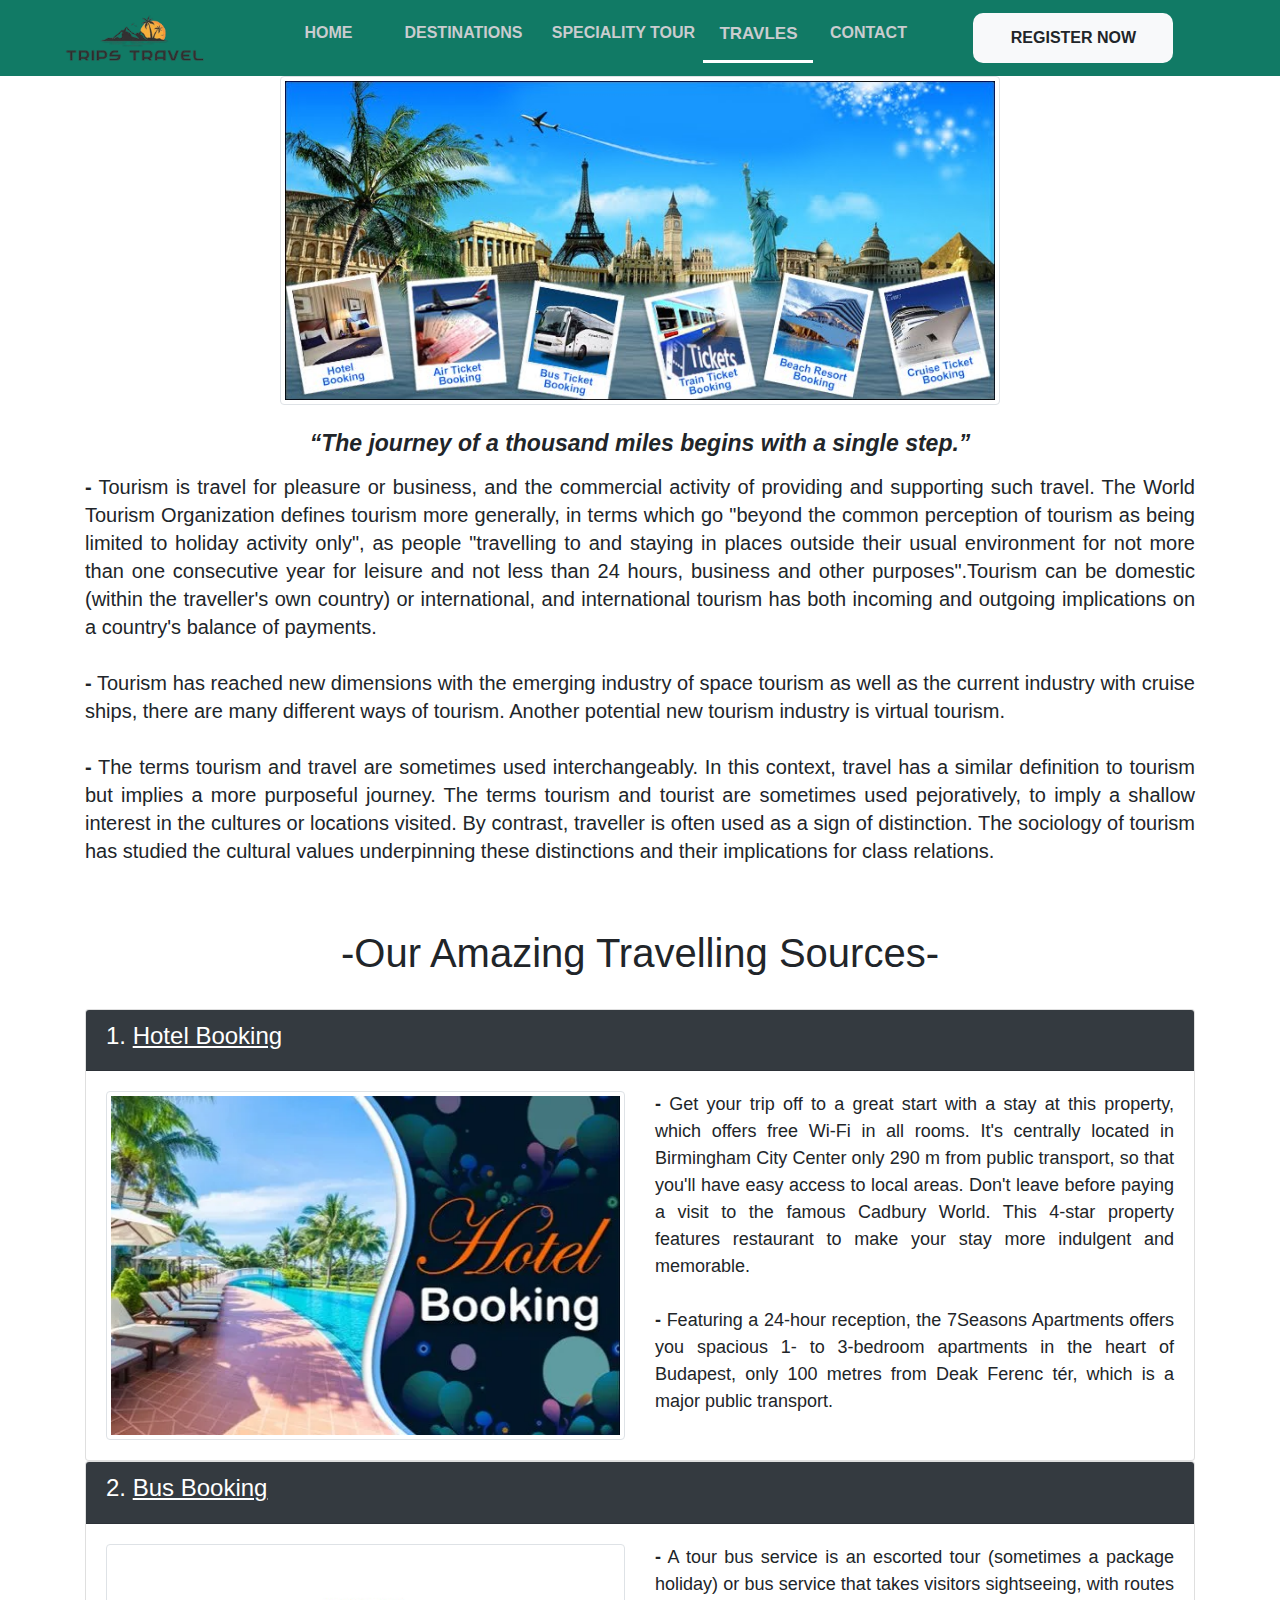
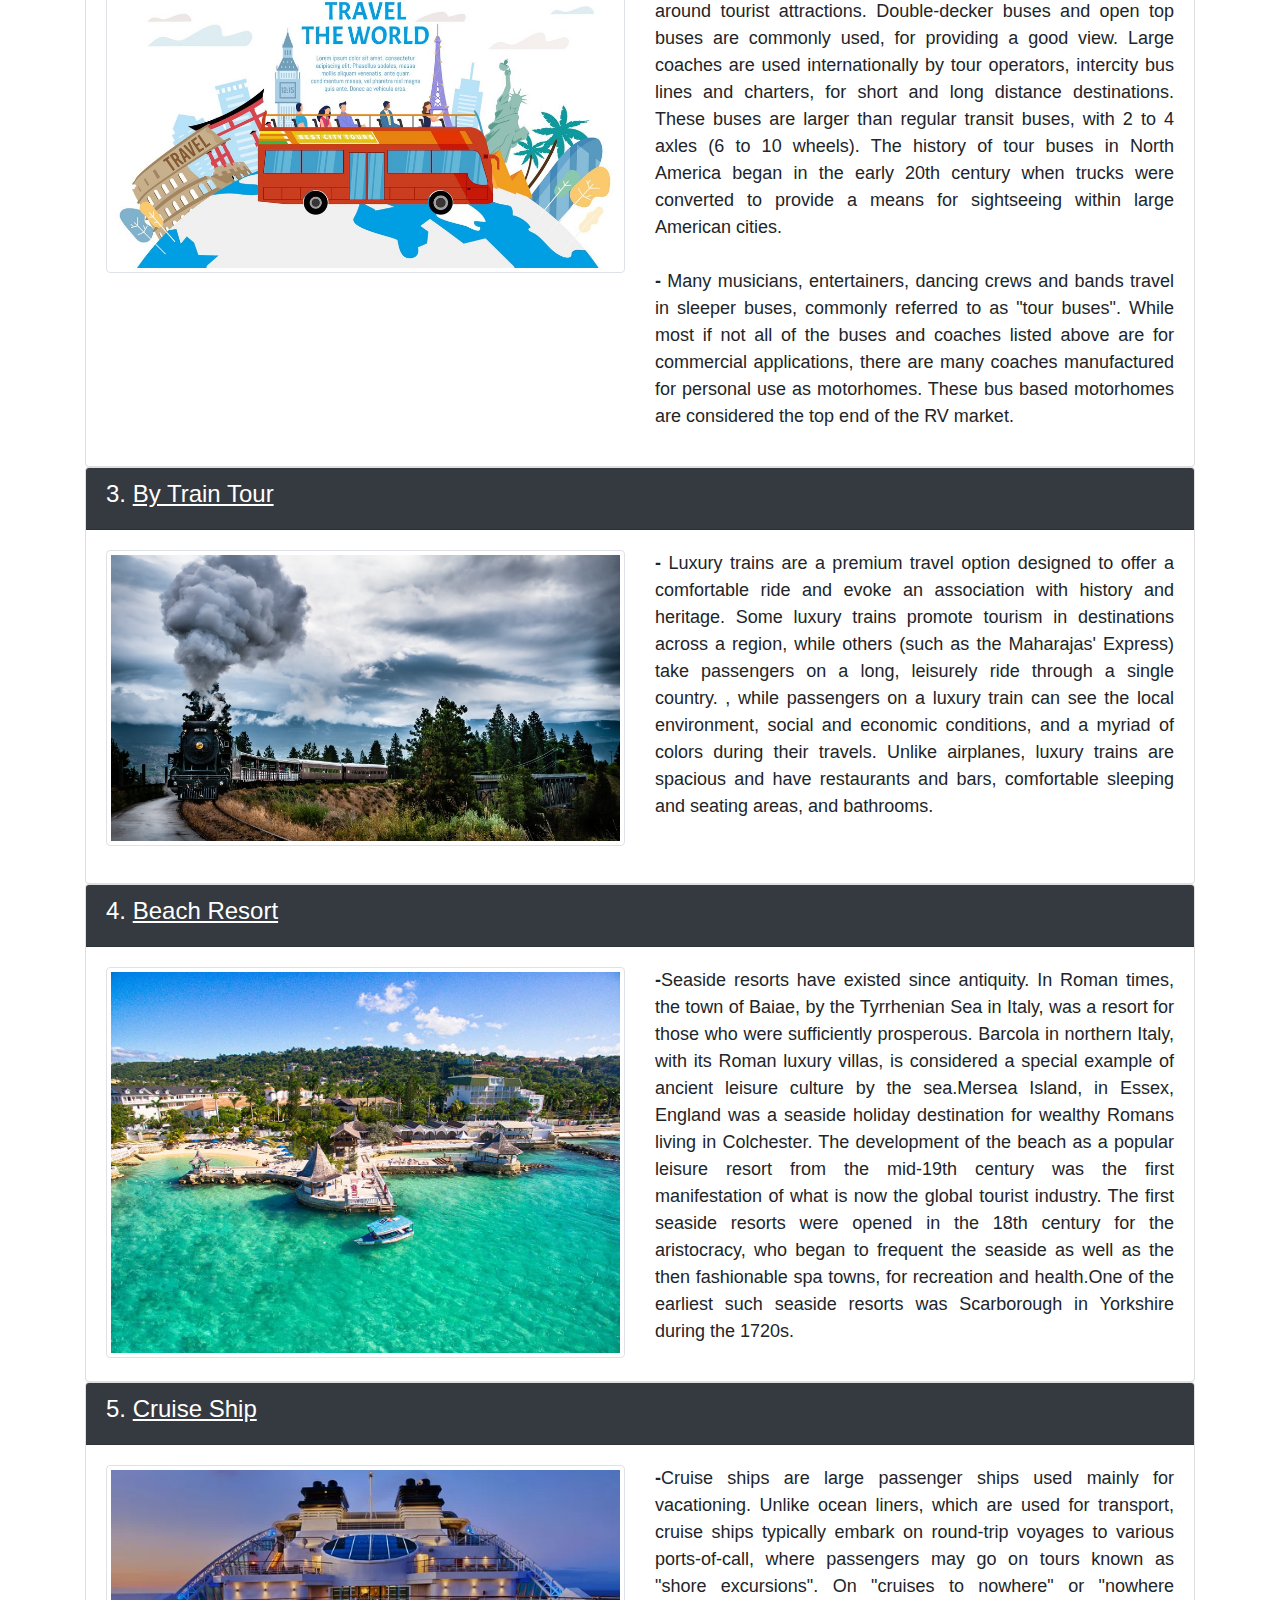
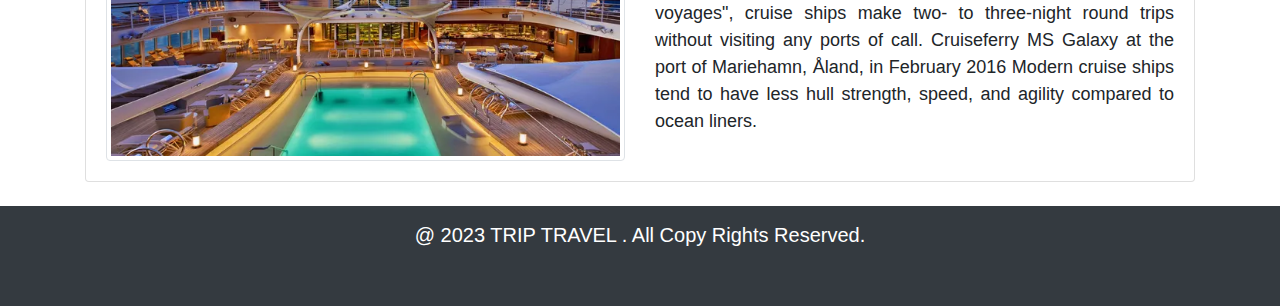
<file: Travel.html>
<!DOCTYPE html>
<html>
<head>
	<title>TRIP TRAVEL</title>
	<meta charset="utf-8">
  	<meta name="viewport" content="width=device-width, initial-scale=1">

	<link rel="stylesheet" type="text/css" href="bootstrap.css">
	<script type="text/javascript" src="jquery.js"></script>
	<script type="text/javascript" src="popper.js"></script>
	<script type="text/javascript" src="bootstrap.js"></script>	
	<link rel="stylesheet" type="text/css" href="Master.css">

	<style type="text/css">
		h4{
			color: white;
		}
		
		nav{
		background:#117A65;
		}
		
		nav a{
		color:#CACCCF !important;
		font-weight:bold;
		}
		
		nav li a:hover{
		color:white !important;
		font-weight:bold;
		transform:scale(1.1);
		}
		
		

		.search{
		width:200px;
		height:50px;
		font-weight:bold;
		text-transform:uppercase;
		border-radius:10px;
		}
		

		
		nav .img1{
			height:50px;
		}
		
		@media (min-width:1200px){
		
		.search{
			margin-left:50px;
			
		}
		
		
		}
		
		@media (min-width:992px)and (max-width:1200px){
		
		nav .img1{
			height:35px;
			margin-left:-40px;
		}
		
		
		nav #collapsibleNavbar{
			margin-left:-50px;
		}
		
		.search{
			margin-left:10px;
			width:170px;
			
		}
		
		}
		
		
		@media (min-width:768px)and (max-width:992px){
	
		.navbar-toggler{
		position:absolute;
		right:25px;
		top:20px;
		}
		
		}
		
		
		
		@media (min-width:576px)and (max-width:768px){
	
		.navbar-toggler{
		position:absolute;
		right:25px;
		top:20px;
		}
		
		
		}
		
		
		@media (min-width:0px)and (max-width:768px){
	
		.navbar-toggler{
		position:absolute;
		right:25px;
		top:12px;
		}

		nav .img1{
			height: 40px;
		}
		
		}
		
	</style>
</head>
<body>

	<nav class="navbar navbar-expand-lg navbar-light sticky-top px-5">
	  <div class="container-fluid">
		<a class="navbar-brand" href="#"><img src='img1/logo1bg.png' class="img1" /> </a>
		
		<button class='navbar-toggler' type='button' data-toggle='collapse' data-target='#collapsibleNavbar' >
				<span class='navbar-toggler-icon '></span>
			
		</button>
			<div class="collapse navbar-collapse" id="collapsibleNavbar">
			  <ul class="navbar-nav me-auto mb-2 mb-lg-0" style='margin-left:50px;'>
				<li class='nav-item'><a class='nav-link l1' href='index.html' style='width:110px; text-align:center;'>HOME</a></li>
				<li class='nav-item' ><a class='nav-link  l1' href='Destination.html' style='width:160px; text-align:center;'>DESTINATIONS</a></li>
				<li class='nav-item' ><a class='nav-link  l1' href='Specialtour.html' style='width:160px; text-align:center;'>SPECIALITY TOUR</a></li>
				<li class='nav-item active' style="border-bottom: 3px solid white; font-size: 17px;"><a class='nav-link  l1 '  href='Travel.html' style='width:110px; text-align:center;'>TRAVLES</a></li>
				<li class='nav-item'><a class='nav-link l1' href='Contact.html' style='width:110px; text-align:center;'>CONTACT</a></li>
				<li class='nav-item'><button class="btn bg-light search" type="submit">REGISTER NOW</button></li>
			  </ul>
			</div>
			
		</div>
	</nav>

	<section>
		<div class="container">
			<div class="Travel">
				<div class="row">

					<div class="col-12 col-sm-12 col-md-12 col-lg-12 col-xl-12">
						<img src="img1/dsf.jpg" height="320" width="720" class="img-thumbnail img-fluid mx-auto d-block"><br>
					</div>

					<div class="col-12 col-sm-12 col-md-12 col-lg-12 col-xl-12">
						<p style="font-size: 23px; line-height: 28px; text-align: center;"><b></b> <b><i>“The journey of a thousand miles begins with a single step.”</i></b> 						</p>
					</div>

					<div class="col-12 col-sm-12 col-md-12 col-lg-12 col-xl-12">
						<p style="font-size: 20px; line-height: 28px; text-align: justify;">
						<b>-</b> Tourism is travel for pleasure or business, and the commercial activity of providing and supporting such travel. The World Tourism Organization defines tourism more generally, in terms which go "beyond the common perception of tourism as being limited to holiday activity only", as people "travelling to and staying in places outside their usual environment for not more than one consecutive year for leisure and not less than 24 hours, business and other purposes".Tourism can be domestic (within the traveller's own country) or international, and international tourism has both incoming and outgoing implications on a country's balance of payments. <br><br>

						<b>-</b> Tourism has reached new dimensions with the emerging industry of space tourism as well as the current industry with cruise ships, there are many different ways of tourism. Another potential new tourism industry is virtual tourism. <br><br>

						<b id='TravelSection1'>-</b> The terms tourism and travel are sometimes used interchangeably. In this context, travel has a similar definition to tourism but implies a more purposeful journey. The terms tourism and tourist are sometimes used pejoratively, to imply a shallow interest in the cultures or locations visited. By contrast, traveller is often used as a sign of distinction. The sociology of tourism has studied the cultural values underpinning these distinctions and their implications for class relations.
						</p><br>
					</div>	
				</div><br>

				<div >
					<div class="row" >
						<div class="col-12 col-sm-12 col-md-12 col-lg-12 col-xl-12">
							<h1 style="text-align: center;">-Our Amazing Travelling Sources-</h1><br>
						</div>
					</div>
				</div>

				<div id="accordion">
	    			<div class="card">
	      				<div class="card-header bg-dark">
	        				<a class="card-link" data-toggle="collapse" href="#collapseOne">
	         				<h4 id="HotelBook">1. <u>Hotel Booking</u></h4></a>
	      				</div>
	      				<div id="collapseOne" class="collapse show" data-parent="#accordion">
	        				<div class="card-body">
	        					<div class="row">
	        						<div class="col-12 col-sm-12 col-md-6 col-lg-6 col-xl-6">
	        							<img id="img" src="img1/hotel.webp" class="img-thumbnail img-fluid" height="200" width="580">
	        						</div>
	        						<div class="col-12 col-sm-12 col-md-6 col-lg-6 col-xl-6">
	        							<p style="font-size: 18px; line-height: 27px; text-align:justify;"><b>-</b> Get your trip off to a great start with a stay at this property, which offers free Wi-Fi in all rooms. It's centrally located in Birmingham City Center only 290 m from public transport, so that you'll have easy access to local areas. Don't leave before paying a visit to the famous Cadbury World. This 4-star property features restaurant to make your stay more indulgent and memorable. <br><br>

	        							<b>-</b> Featuring a 24-hour reception, the 7Seasons Apartments offers you spacious 1- to 3-bedroom apartments in the heart of Budapest, only 100 metres from Deak Ferenc tér, which is a major public transport. 
	        							</p>
	        						</div>
	        					</div>
	         				</div>
	        			</div>
	      			</div>
	    		</div>

	    		<div id="accordion">
	    			<div class="card">
	      				<div class="card-header bg-dark">
	        				<a class="card-link" data-toggle="collapse" href="#collapsetwo">
	         				<h4 id="BusBook">2. <u>Bus Booking</u></h4></a>
	      				</div>
	      				<div id="collapsetwo" class="collapse show" data-parent="#accordion">
	        				<div class="card-body">
	        					<div class="row">
	        						<div class="col-12 col-sm-12 col-md-6 col-lg-6 col-xl-6">
	        							<img id="img" src="img1/tbus.jpg" class="img-thumbnail img-fluid" height="200" width="530">
	        						</div>
	        						<div class="col-12 col-sm-12 col-md-6 col-lg-6 col-xl-6">
	        							<p style="font-size: 18px; line-height: 27px; text-align:justify;"><b>-</b> A tour bus service is an escorted tour (sometimes a package holiday) or bus service that takes visitors sightseeing, with routes around tourist attractions. Double-decker buses and open top buses are commonly used, for providing a good view. Large coaches are used internationally by tour operators, intercity bus lines and charters, for short and long distance destinations. These buses are larger than regular transit buses, with 2 to 4 axles (6 to 10 wheels).

										The history of tour buses in North America began in the early 20th century when trucks were converted to provide a means for sightseeing within large American cities.<br><br>

	        							<b>-</b> Many musicians, entertainers, dancing crews and bands travel in sleeper buses, commonly referred to as "tour buses". While most if not all of the buses and coaches listed above are for commercial applications, there are many coaches manufactured for personal use as motorhomes. These bus based motorhomes are considered the top end of the RV market.
	        							</p>
	        						</div>
	        					</div>
	         				</div>
	        			</div>
	      			</div>
	    		</div>
				
	    		<div id="accordion">
	    			<div class="card">
	      				<div class="card-header bg-dark">
	        				<a class="card-link" data-toggle="collapse" href="#collapsethree"><h4 id="Trainbook">3. <u>By Train Tour</u></h4></a>
	      				</div>
	      				<div id="collapsethree" class="collapse show" data-parent="#accordion">
	        				<div class="card-body">
	        					<div class="row">
	        						<div class="col-12 col-sm-12 col-md-6 col-lg-6 col-xl-6">
	        							<img id="img" src="img1/train.jpg" class="img-thumbnail img-fluid" height="200" width="530">
	        						</div>
	        						<div class="col-12 col-sm-12 col-md-6 col-lg-6 col-xl-6">
	        							<p style="font-size: 18px; line-height: 27px; text-align:justify;"><b>-</b> Luxury trains are a premium travel option designed to offer a comfortable ride and evoke an association with history and heritage. Some luxury trains promote tourism in destinations across a region, while others (such as the Maharajas' Express) take passengers on a long, leisurely ride through a single country.
										, while passengers on a luxury train can see the local environment, social and economic conditions, and a myriad of colors during their travels. Unlike airplanes, luxury trains are spacious and have restaurants and bars, comfortable sleeping and seating areas, and bathrooms. <br><br>
	        							</p>
	        						</div>
	        					</div>
	         				</div>
	        			</div>
	      			</div>
	    		</div>
				
				<div id="accordion">
	    			<div class="card">
	      				<div class="card-header bg-dark">
	        				<a class="card-link" data-toggle="collapse" href="#collapsefour"><h4 id="Beach">4. <u>Beach Resort</u></h4></a>
	      				</div>
	      				<div id="collapsefour" class="collapse show" data-parent="#accordion">
	        				<div class="card-body">
	        					<div class="row">
	        						<div class="col-12 col-sm-12 col-md-6 col-lg-6 col-xl-6">
	        							<img id="img" src="img1/beachresort.jpg" class="img-thumbnail img-fluid" height="200" width="530">
	        						</div>
	        						<div class="col-12 col-sm-12 col-md-6 col-lg-6 col-xl-6">
	        							<p style="font-size: 18px; line-height: 27px; text-align:justify;"><b>-</b>Seaside resorts have existed since antiquity. In Roman times, the town of Baiae, by the Tyrrhenian Sea in Italy, was a resort for those who were sufficiently prosperous. Barcola in northern Italy, with its Roman luxury villas, is considered a special example of ancient leisure culture by the sea.Mersea Island, in Essex, England was a seaside holiday destination for wealthy Romans living in Colchester.

										The development of the beach as a popular leisure resort from the mid-19th century was the first manifestation of what is now the global tourist industry. The first seaside resorts were opened in the 18th century for the aristocracy, who began to frequent the seaside as well as the then fashionable spa towns, for recreation and health.One of the earliest such seaside resorts was Scarborough in Yorkshire during the 1720s.
	        					</div>
	         				</div>
	        			</div>
	      			</div>
	    		</div>
				
				<div id="accordion">
	    			<div class="card">
	      				<div class="card-header bg-dark">
	        				<a class="card-link" data-toggle="collapse" href="#collapsefive"><h4 id="Cruise">5. <u>Cruise Ship</u></h4></a>
	      				</div>
	      				<div id="collapsefive" class="collapse show" data-parent="#accordion">
	        				<div class="card-body">
	        					<div class="row">
	        						<div class="col-12 col-sm-12 col-md-6 col-lg-6 col-xl-6">
	        							<img id="img" src="img1/ship.webp" class="img-thumbnail img-fluid" height="200" width="530">
	        						</div>
	        						<div class="col-12 col-sm-12 col-md-6 col-lg-6 col-xl-6">
	        							<p style="font-size: 18px; line-height: 27px; text-align:justify;"><b>-</b>Cruise ships are large passenger ships used mainly for vacationing. Unlike ocean liners, which are used for transport, cruise ships typically embark on round-trip voyages to various ports-of-call, where passengers may go on tours known as "shore excursions". On "cruises to nowhere" or "nowhere voyages", cruise ships make two- to three-night round trips without visiting any ports of call.


										Cruiseferry MS Galaxy at the port of Mariehamn, Åland, in February 2016
										Modern cruise ships tend to have less hull strength, speed, and agility compared to ocean liners.
	        							</p>
	        						</div>
	        					</div>
	         				</div>
	        			</div>
	      			</div>
	    		</div>
			</div>
		</div>	
	</section><br>

	<footer class="bg-dark">
		<div class="row">
			<div class="col-12 col-sm-12 col-md-12 col-lg-12 col-xl-12">
				<h4>@ 2023 TRIP TRAVEL . All Copy Rights Reserved.</h4>
			</div>
		</div>
	</footer>
	
</body>
</html>
</file>
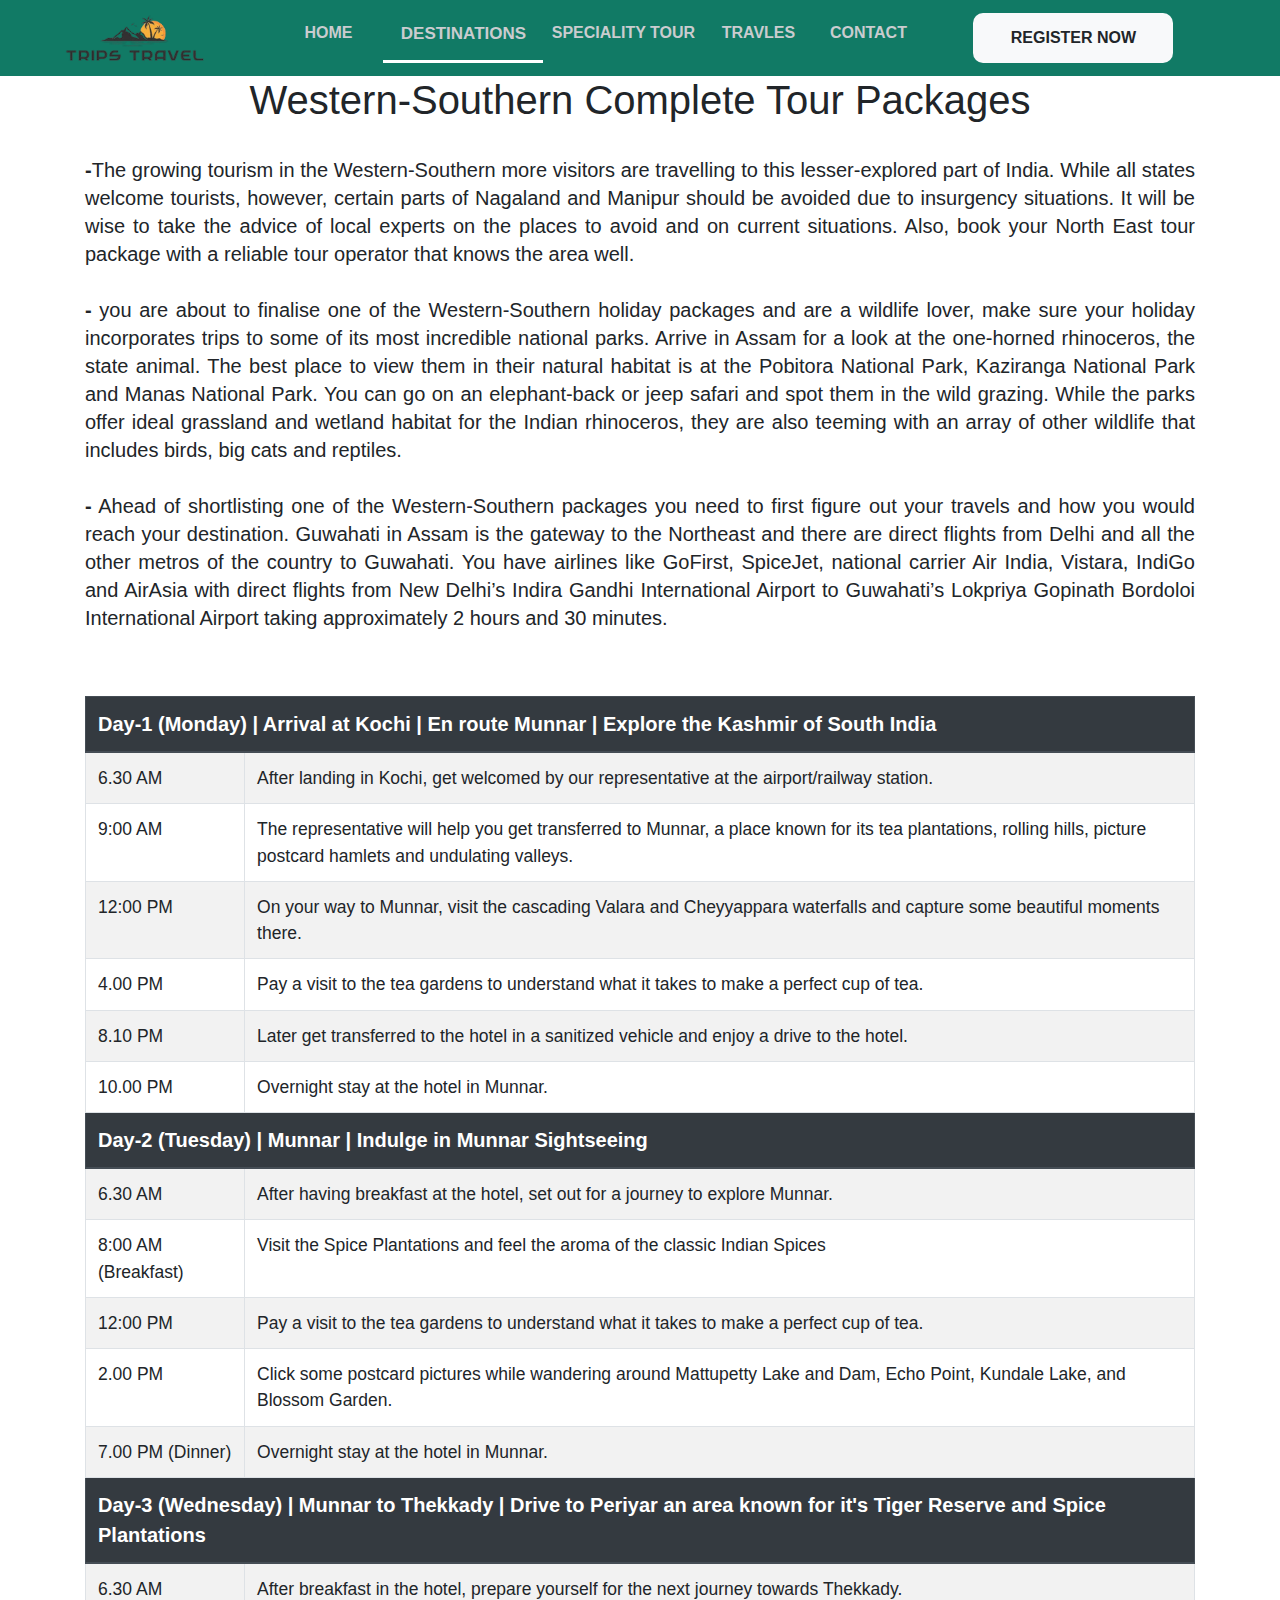
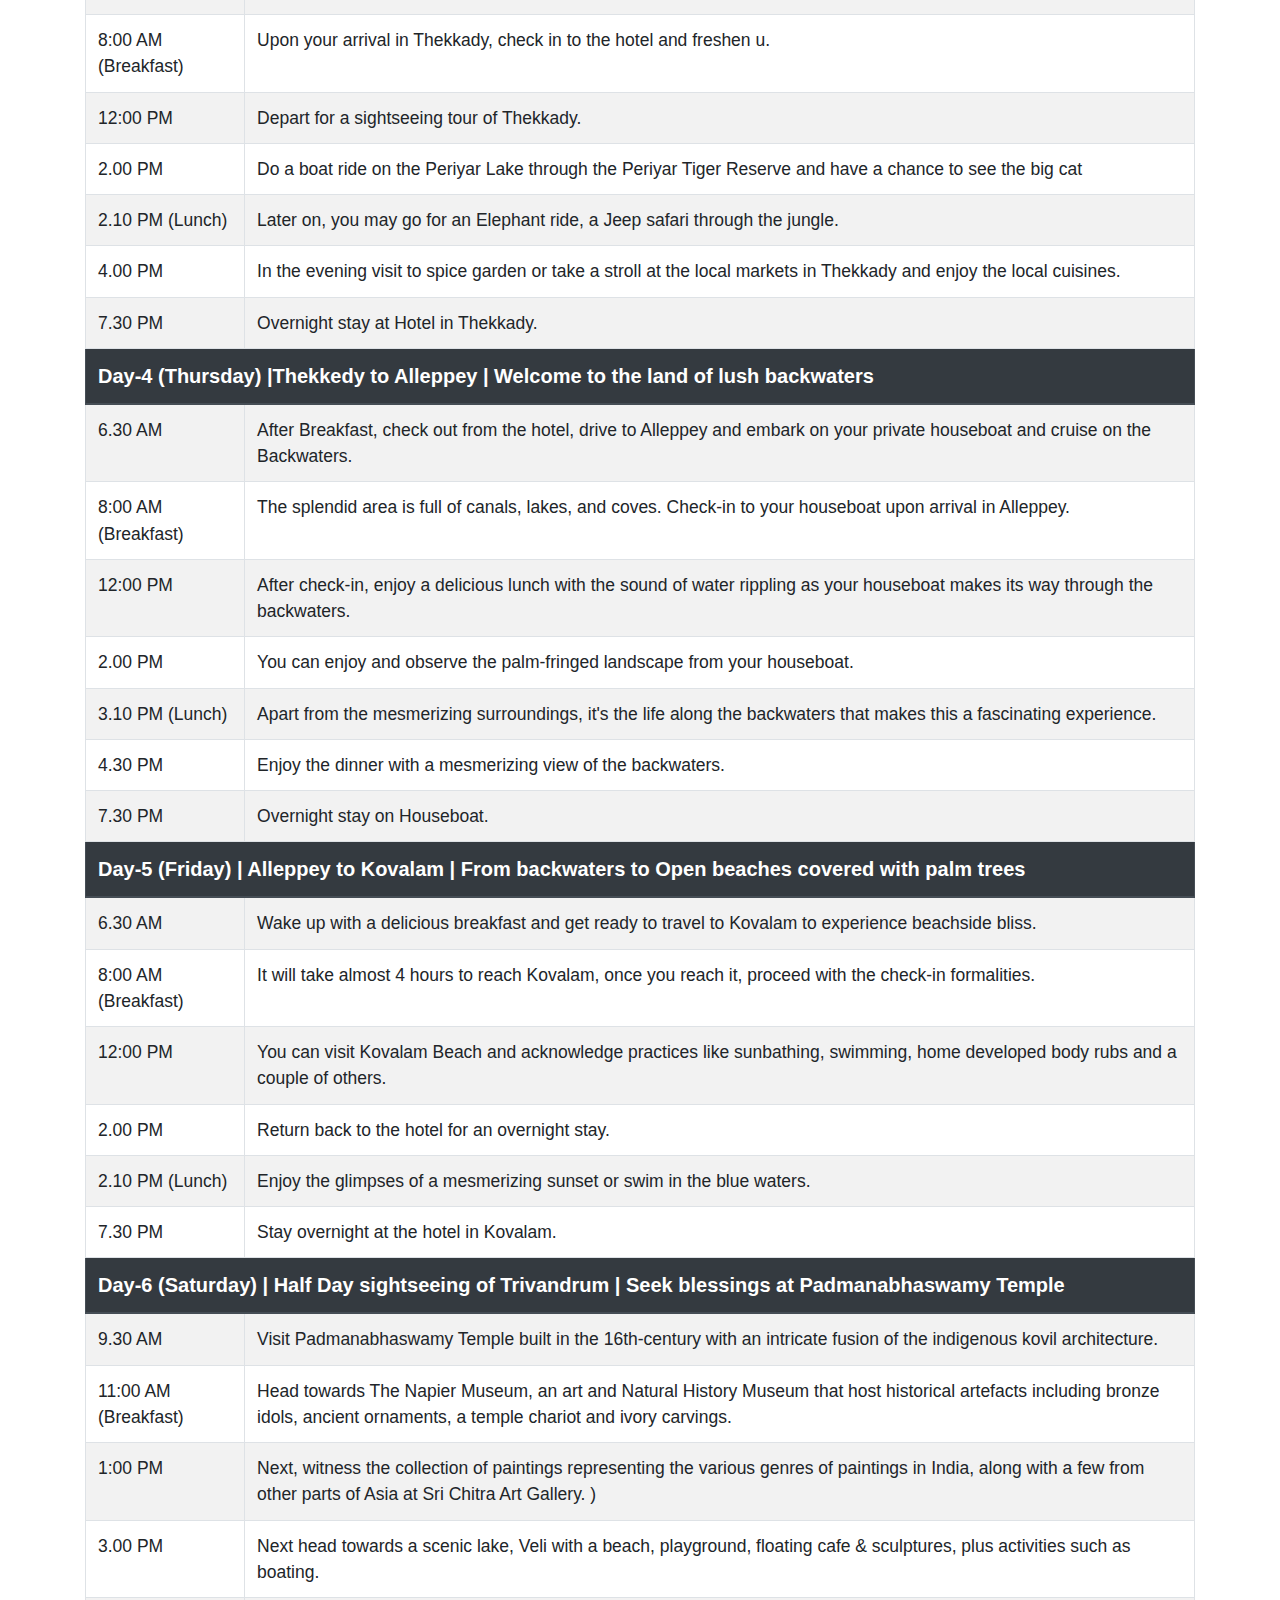
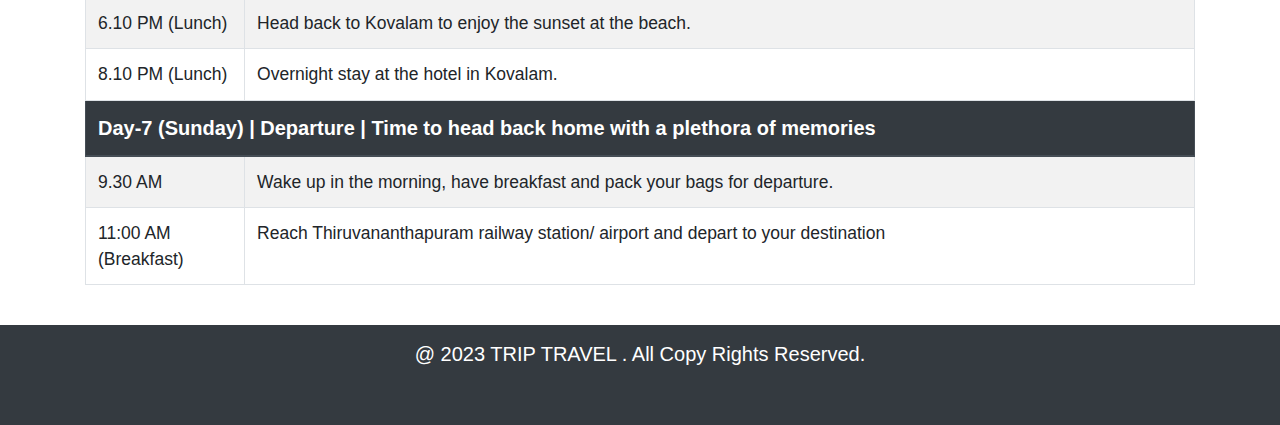
<file: WStour.html>
<!DOCTYPE html>
<html>
<head>
	<title>TRIP TRAVEL</title>
	<meta charset="utf-8">
  	<meta name="viewport" content="width=device-width, initial-scale=1">

	<link rel="stylesheet" type="text/css" href="bootstrap.css">
	<script type="text/javascript" src="jquery.js"></script>
	<script type="text/javascript" src="popper.js"></script>
	<script type="text/javascript" src="bootstrap.js"></script>	
	<link rel="stylesheet" type="text/css" href="Master.css">
	
	<style>
	
		nav{
		background:#117A65;
		}
		
		nav a{
		color:#CACCCF !important;
		font-weight:bold;
		}
		
		nav li a:hover{
		color:white !important;
		font-weight:bold;
		transform:scale(1.1);
		}
		
		.search{
		width:200px;
		height:50px;
		font-weight:bold;
		text-transform:uppercase;
		border-radius:10px;
		}
		

		
		nav .img1{
			height:50px;
		}
		
		@media (min-width:1200px){
		
		.search{
			margin-left:50px;
			
		}
		
		
		}
		
		@media (min-width:992px)and (max-width:1200px){
		
		nav .img1{
			height:35px;
			margin-left:-40px;
		}
		
		
		nav #collapsibleNavbar{
			margin-left:-50px;
		}
		
		.search{
			margin-left:10px;
			width:170px;
			
		}
		
		}
		
		
		@media (min-width:768px)and (max-width:992px){
	
		.navbar-toggler{
		position:absolute;
		right:25px;
		top:20px;
		}
		
		}
		
		
		
		@media (min-width:576px)and (max-width:768px){
	
		.navbar-toggler{
		position:absolute;
		right:25px;
		top:20px;
		}
		
		
		}
		
		
		@media (min-width:0px)and (max-width:768px){
	
		.navbar-toggler{
		position:absolute;
		right:25px;
		top:12px;
		}

		nav .img1{
			height: 40px;
		}
		
		}
		
	
	</style>
	
</head>
<body>
	
	<nav class="navbar navbar-expand-lg navbar-light sticky-top px-5">
	  <div class="container-fluid">
		<a class="navbar-brand" href="#"><img src='img1/logo1bg.png' class="img1" /> </a>
		<!-- <button class="navbar-toggler" type="button" data-bs-toggle="collapse" data-bs-target="#navbarTogglerDemo02" aria-controls="navbarTogglerDemo02" aria-expanded="false" aria-label="Toggle navigation"> -->
		  <!-- <span class="navbar-toggler-icon"></span> -->
		<!-- </button> -->
		
		<button class='navbar-toggler' type='button' data-toggle='collapse' data-target='#collapsibleNavbar'>
				<span class='navbar-toggler-icon'></span>
			
		</button>
			<div class="collapse navbar-collapse" id="collapsibleNavbar">
			  <ul class="navbar-nav me-auto mb-2 mb-lg-0" style='margin-left:50px;'>
				<li class='nav-item'><a class='nav-link l1' href='index.html' style='width:110px; text-align:center;'>HOME</a></li>
				<li class='nav-item active'  style="border-bottom: 3px solid white; font-size: 17px;"><a class='nav-link  l1' href='Destination.html' style='width:160px; text-align:center;'>DESTINATIONS</a></li>
				<li class='nav-item'><a class='nav-link  l1' href='Specialtour.html' style='width:160px; text-align:center;'>SPECIALITY TOUR</a></li>
				<li class='nav-item'><a class='nav-link  l1 '  href='Travel.html' style='width:110px; text-align:center;'>TRAVLES</a></li>
				<li class='nav-item'><a class='nav-link l1' href='Contact.html' style='width:110px; text-align:center;'>CONTACT</a></li>
				<li class='nav-item'><button class="btn bg-light search" type="submit">REGISTER NOW</button></li>
			  </ul>
			  
			</div>
			
		</div>
	</nav>



	<section>
		<div class="container">
			<div class="row">
				<div >
					<div class="col-12 col-sm-12 col-md-12 col-lg-12 col-xl-12">
						<h1 style="text-align: center;">Western-Southern Complete Tour Packages</h1>
					</div><br>

					<div class="col-12 col-sm-12 col-md-12 col-lg-12 col-xl-12">
						<p style="font-size: 20px; line-height: 28px; text-align: justify;"><b>-</b>The growing tourism in the Western-Southern more visitors are travelling to this lesser-explored part of India. While all states welcome tourists, however, certain parts of Nagaland and Manipur should be avoided due to insurgency situations. It will be wise to take the advice of local experts on the places to avoid and on current situations. Also, book your North East tour package with a reliable tour operator that knows the area well.<br><br>

						<b>-</b> you are about to finalise one of the Western-Southern holiday packages and are a wildlife lover, make sure your holiday incorporates trips to some of its most incredible national parks. Arrive in Assam for a look at the one-horned rhinoceros, the state animal. The best place to view them in their natural habitat is at the Pobitora National Park, Kaziranga National Park and Manas National Park. You can go on an elephant-back or jeep safari and spot them in the wild grazing. While the parks offer ideal grassland and wetland habitat for the Indian rhinoceros, they are also teeming with an array of other wildlife that includes birds, big cats and reptiles.<br><br> 
						
						<b>-</b> 
						Ahead of shortlisting one of the Western-Southern packages you need to first figure out your travels and how you would reach your destination. Guwahati in Assam is the gateway to the Northeast and there are direct flights from Delhi and all the other metros of the country to Guwahati. You have airlines like GoFirst, SpiceJet, national carrier Air India, Vistara, IndiGo and AirAsia with direct flights from New Delhi’s Indira Gandhi International Airport to Guwahati’s Lokpriya Gopinath Bordoloi International Airport taking approximately 2 hours and 30 minutes.
						</p>
					</div>
				</div>
			</div>
		</div><br><br>
		
		<div class="container" id="table">	
			<div class="table-responsive">
				<table class="table table-striped table-bordered table-hover" style="font-size: 17.5px;">
					<thead class="thead-dark" style="font-size: 20px;">
						<tr>
							<th colspan="2">Day-1 (Monday) |
							Arrival at Kochi | En route Munnar | Explore the Kashmir of South India
							</th>
						</tr>
					</thead>
					<tr>
						<td>6.30 AM</td>
						<td>After landing in Kochi, get welcomed by our representative at the airport/railway station.</td>
					</tr>
					<tr>
						<td>9:00 AM </td>
						<td>The representative will help you get transferred to Munnar, a place known for its tea plantations, rolling hills, picture postcard hamlets and undulating valleys.</td>
					</tr>
					<tr>
						<td>12:00 PM</td>
						<td>On your way to Munnar, visit the cascading Valara and Cheyyappara waterfalls and capture some beautiful moments there.</td>
					</tr>
					<tr>
						<td>4.00 PM</td>
						<td>Pay a visit to the tea gardens to understand what it takes to make a perfect cup of tea.</td>
					</tr>
					<tr>
						<td>8.10 PM </td>
						<td>Later get transferred to the hotel in a sanitized vehicle and enjoy a drive to the hotel.</td>
					</tr>
					<tr>
						<td>10.00 PM</td>
						<td>Overnight stay at the hotel in Munnar.</td>
					</tr>

					<thead class="thead-dark" style="font-size: 20px;">
						<tr>
							<th colspan="2">Day-2 (Tuesday) | Munnar | Indulge in Munnar Sightseeing

</th>
						</tr>
					</thead>
					<tr>
						<td>6.30 AM</td>
						<td>After having breakfast at the hotel, set out for a journey to explore Munnar.</td>
					</tr>
					<tr>
						<td>8:00 AM (Breakfast)</td>
						<td>Visit the Spice Plantations and feel the aroma of the classic Indian Spices</td>
					</tr>
					<tr>
						<td>12:00 PM</td>
						<td>Pay a visit to the tea gardens to understand what it takes to make a perfect cup of tea.</td>
					</tr>
					<tr>
						<td>2.00 PM</td>
						<td>Click some postcard pictures while wandering around Mattupetty Lake and Dam, Echo Point, Kundale Lake, and Blossom Garden.</td>
					</tr>
					<tr>
						<td>7.00 PM (Dinner)</td>
						<td>Overnight stay at the hotel in Munnar.</td>
					</tr>

					<thead class="thead-dark" style="font-size: 20px;">
						<tr>
							<th colspan="2">Day-3 (Wednesday) | 
Munnar to Thekkady | Drive to Periyar an area known for it's Tiger Reserve and Spice Plantations</th>
						</tr>
					</thead>	
					<tr>
						<td>6.30 AM</td>
						<td>After breakfast in the hotel, prepare yourself for the next journey towards Thekkady.</td>
					</tr>
					<tr>
						<td>8:00 AM (Breakfast)</td>
						<td>Upon your arrival in Thekkady, check in to the hotel and freshen u.</td>
					</tr>
					<tr>
						<td>12:00 PM</td>
						<td>Depart for a sightseeing tour of Thekkady.</td>
					</tr>
					<tr>
						<td>2.00 PM</td>
						<td>Do a boat ride on the Periyar Lake through the Periyar Tiger Reserve and have a chance to see the big cat</td>
					</tr>
					<tr>
						<td>2.10 PM (Lunch)</td>
						<td>Later on, you may go for an Elephant ride, a Jeep safari through the jungle.</td>
					</tr>
					<tr>
						<td>4.00 PM</td>
						<td>In the evening visit to spice garden or take a stroll at the local markets in Thekkady and enjoy the local cuisines.</td>
					</tr>
					<tr>
						<td>7.30 PM</td>
						<td>Overnight stay at Hotel in Thekkady.</td>
					</tr>
					
					
					<thead class="thead-dark" style="font-size: 20px;">
						<tr>
							<th colspan="2">Day-4 (Thursday) |Thekkedy to Alleppey | Welcome to the land of lush backwaters
</th>
						</tr>
					</thead>	
					<tr>
						<td>6.30 AM</td>
						<td>After Breakfast, check out from the hotel, drive to Alleppey and embark on your private houseboat and cruise on the Backwaters.</td>
					</tr>
					<tr>
						<td>8:00 AM (Breakfast)</td>
						<td>The splendid area is full of canals, lakes, and coves. Check-in to your houseboat upon arrival in Alleppey.</td>
					</tr>
					<tr>
						<td>12:00 PM</td>
						<td>After check-in, enjoy a delicious lunch with the sound of water rippling as your houseboat makes its way through the backwaters.</td>
					</tr>
					<tr>
						<td>2.00 PM</td>
						<td>You can enjoy and observe the palm-fringed landscape from your houseboat.</td>
					</tr>
					<tr>
						<td>3.10 PM (Lunch)</td>
						<td>Apart from the mesmerizing surroundings, it's the life along the backwaters that makes this a fascinating experience.</td>
					</tr>
					<tr>
						<td>4.30 PM</td>
						<td>Enjoy the dinner with a mesmerizing view of the backwaters.</td>
					</tr>
					<tr>
						<td>7.30 PM</td>
						<td>Overnight stay on Houseboat.</td>
					</tr>
					

					<thead class="thead-dark" style="font-size: 20px;">
						<tr>
							<th colspan="2">Day-5 (Friday) | Alleppey to Kovalam | From backwaters to Open beaches covered with palm trees

</th>
						</tr>
					</thead>	
					<tr>
						<td>6.30 AM</td>
						<td>Wake up with a delicious breakfast and get ready to travel to Kovalam to experience beachside bliss.</td>
					</tr>
					<tr>
						<td>8:00 AM (Breakfast)</td>
						<td>It will take almost 4 hours to reach Kovalam, once you reach it, proceed with the check-in formalities.</td>
					</tr>
					<tr>
						<td>12:00 PM</td>
						<td>You can visit Kovalam Beach and acknowledge practices like sunbathing, swimming, home developed body rubs and a couple of others.</td>
					</tr>
					<tr>
						<td>2.00 PM</td>
						<td>Return back to the hotel for an overnight stay.</td>
					</tr>
					<tr>
						<td>2.10 PM (Lunch)</td>
						<td>Enjoy the glimpses of a mesmerizing sunset or swim in the blue waters.
</td>
					</tr>
					
					<tr>
						<td>7.30 PM</td>
						<td>Stay overnight at the hotel in Kovalam.</td>
					</tr>
					
							
					<thead class="thead-dark" style="font-size: 20px;">
						<tr>
							<th colspan="2">Day-6 (Saturday) | 
Half Day sightseeing of Trivandrum | Seek blessings at Padmanabhaswamy Temple
</th>
						</tr>
					</thead>	
					<tr>
						<td>9.30 AM</td>
						<td>Visit Padmanabhaswamy Temple built in the 16th-century with an intricate fusion of the indigenous kovil architecture.</td>
					</tr>
					<tr>
						<td>11:00 AM (Breakfast)</td>
						<td>Head towards The Napier Museum, an art and Natural History Museum that host historical artefacts including bronze idols, ancient ornaments, a temple chariot and ivory carvings.</td>
					</tr>
					<tr>
						<td>1:00 PM</td>
						<td>Next, witness the collection of paintings representing the various genres of paintings in India, along with a few from other parts of Asia at Sri Chitra Art Gallery.
)</td>
					</tr>
					<tr>
						<td>3.00 PM</td>
						<td>Next head towards a scenic lake, Veli with a beach, playground, floating cafe & sculptures, plus activities such as boating.</td>
					</tr>
					<tr>
						<td>6.10 PM (Lunch)</td>
						<td>Head back to Kovalam to enjoy the sunset at the beach.</td>
					</tr>
					<tr>
						<td>8.10 PM (Lunch)</td>
						<td>Overnight stay at the hotel in Kovalam.
</td>
					</tr>		
					
					
					<thead class="thead-dark" style="font-size: 20px;">
						<tr>
							<th colspan="2">Day-7 (Sunday) | 
Departure | Time to head back home with a plethora of memories
</th>
						</tr>
					</thead>	
					<tr>
						<td>9.30 AM</td>
						<td>Wake up in the morning, have breakfast and pack your bags for departure.</td>
					</tr>
					<tr>
						<td>11:00 AM (Breakfast)</td>
						<td>Reach Thiruvananthapuram railway station/ airport and depart to your destination</td>
					</tr>
					
							
				</table>
			</div>
		</div>
	</section><br>
	
	<footer class="bg-dark">
		<div class="row">
			<div class="col-12 col-sm-12 col-md-12 col-lg-12 col-xl-12">
				<h4>@ 2023 TRIP TRAVEL . All Copy Rights Reserved. </h4>
			</div>
		</div>
	</footer>

</body>
</html>
</file>
<file: Master.css>
*{
	margin: 0px;
	padding: 0px;
}

html{
  scroll-behavior: smooth;
}

footer{
	width: 100%;
	height: 100px;
	color: white;
	display: flex;
	justify-content:space-around;
	
}

footer h4{
	text-align: center;
	font-size: 20px;
	padding-top: 17px;
}

.Quicklink{
	background: #f2f2f2;
	width: 100%;
	color: black;
	display: flex;
	justify-content:space-around;
	margin: auto;
}

.Quicklink a{
	color:black;
	line-height: 32px;
	font-size: 18px;
	text-decoration: none;
}

.Quicklink a:hover{
	text-decoration: underline;
}
</file>
